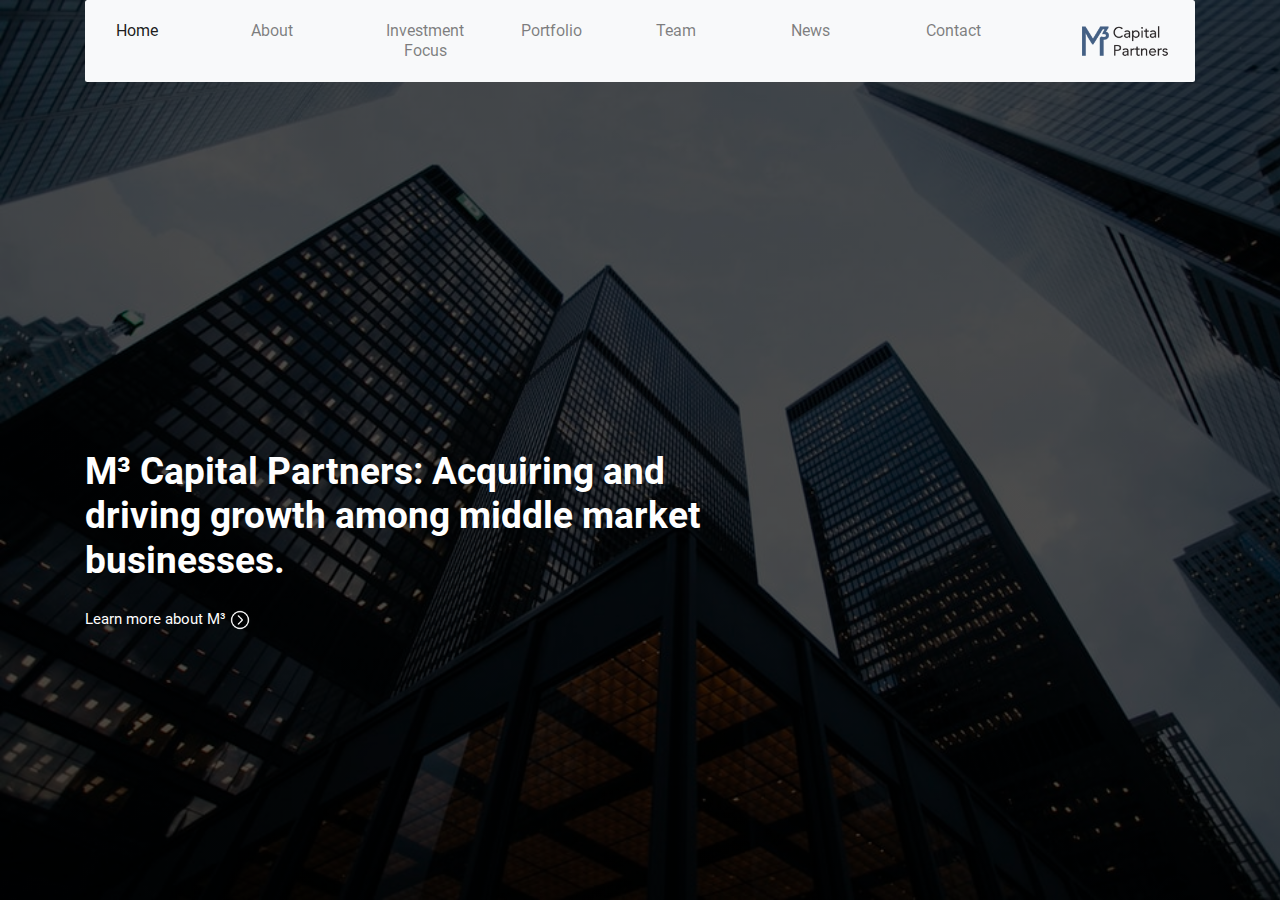
<file: index.html>
<html>
<head>
  <script src="https://ajax.googleapis.com/ajax/libs/jquery/3.4.1/jquery.min.js"></script>
  
  <!-- Bootstrap core CSS -->
  <link href="css/bootstrap.min.css" rel="stylesheet">
  <link href="css/bootstrap.nav2.min.css" rel="stylesheet">


   <!-- Added Bootstrap JS to fix hamburger -->
    <script src="https://stackpath.bootstrapcdn.com/bootstrap/3.4.1/js/bootstrap.min.js" integrity="sha384-aJ21OjlMXNL5UyIl/XNwTMqvzeRMZH2w8c5cRVpzpU8Y5bApTppSuUkhZXN0VxHd" crossorigin="anonymous"></script>
  <link href="css/home.css" rel="stylesheet">
  <link href="css/bootstrap.navbar.css" rel="stylesheet">
</head>
<body>


<script>
<!--$(function(){-->
<!--  $("#nav-placeholder").load("./nav.html");-->
<!--});-->

</script>


<input id="prodId" name="prodId" type="hidden" value="Image via https://images.unsplash.com/photo-1486406146926-c627a92ad1ab?ixlib=rb-1.2.1&ixid=eyJhcHBfaWQiOjEyMDd9&w=1000&q=80
Icon designed by Lucy G. from @flaticon">

<div class="home-slide">

  <div class="container">
    <nav class="navbar navbar-expand-lg navbar-light bg-light rounded">

      <button class="navbar-toggler" type="button" data-toggle="collapse" data-target="#navbarsExample09"
              aria-controls="navbarsExample09" aria-expanded="false" aria-label="Toggle navigation">
        <span class="navbar-toggler-icon"></span>
      </button>

      <div class="collapse navbar-collapse" id="navbarsExample09">
        <ul class="navbar-nav mr-auto">
          <li class="nav-item nav-box active">
            <a class="nav-link nav-word" href="home.html">Home <span class="sr-only">(current)</span></a>
          </li>
          <li class="nav-item nav-box">
            <a class="nav-link nav-word" href="about.html">About</a>
          </li>
          <li class="nav-item nav-box">
            <a class="nav-link nav-word invest-box" href="investment.html" tabindex="-1" aria-disabled="true">Investment
              Focus</a>
          </li>

          <li class="nav-item nav-box">
            <a href="portfolio.html" tabindex="-1" class="nav-link nav-word" aria-disabled="true">Portfolio</a>  
          </li>

          <li class="nav-item nav-box">
            <a class="nav-link nav-word" href="team.html" tabindex="-1" aria-disabled="true">Team</a>
          </li>
          
          <li class="nav-item nav-box">
            <a class="nav-link nav-word" href="announcements.html" tabindex="-1" aria-disabled="true">News</a>
          </li>

          <li class="nav-item nav-box">
            <a class="nav-link nav-word" href="contact.html" tabindex="-1" aria-disabled="true">Contact</a>
          </li>

        </ul>
        <form class="form-inline my-2 my-md-0">

          <img class="logo" src="images/logo.png">


        </form>
      </div>
    </nav>
  </div>


  <div class="container announcement">
    <div class="row">
      <div class="col-lg-7 col-xs-12">
        <h2 class="animated fadeInUp">M<span>&#179;</span> Capital Partners: Acquiring and driving growth among middle market businesses. </h2>
        <p class="learn-more">Learn more about M<span>&#179;</span>  <a href="about.html">
          <img border="0"
               src="images/learn.png"
               width="20" height="20">
        </a></p>



      </div>
    </div>




  </div>
</div>



</body>

</html>
</file>
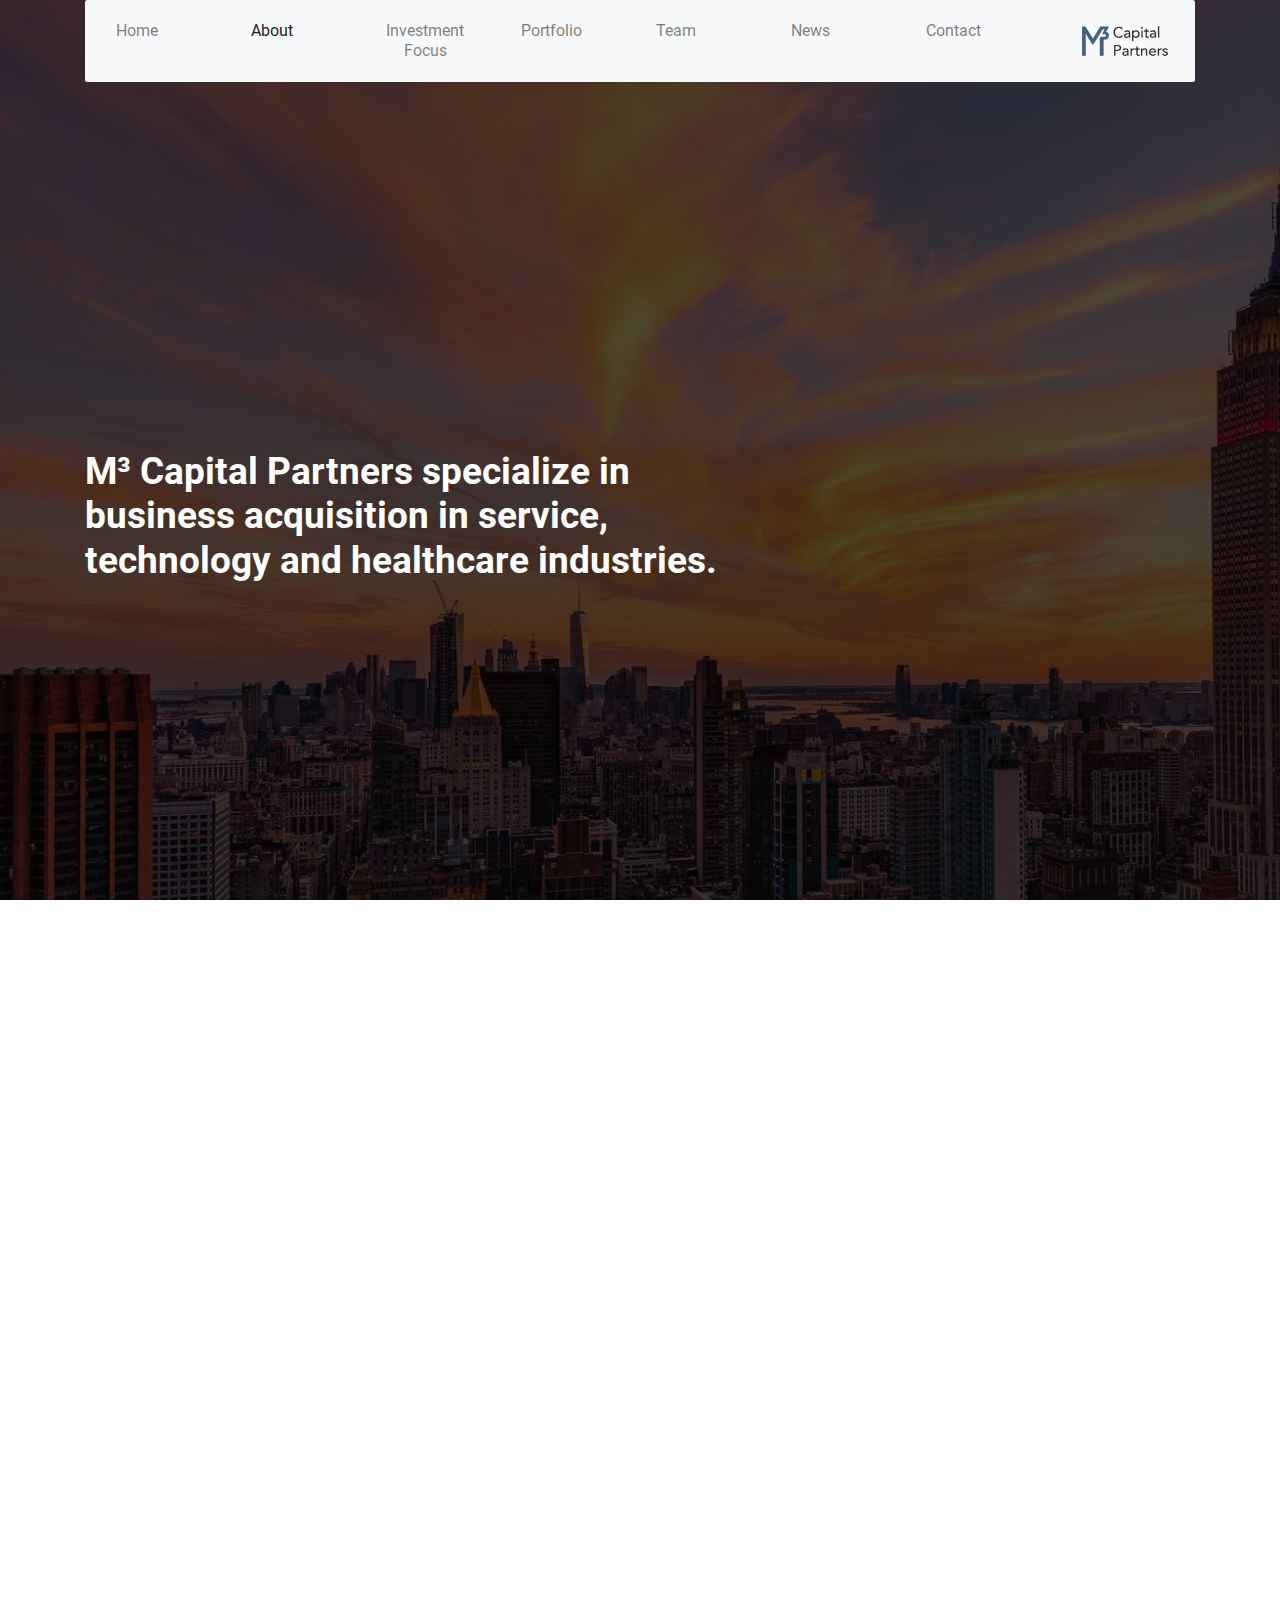
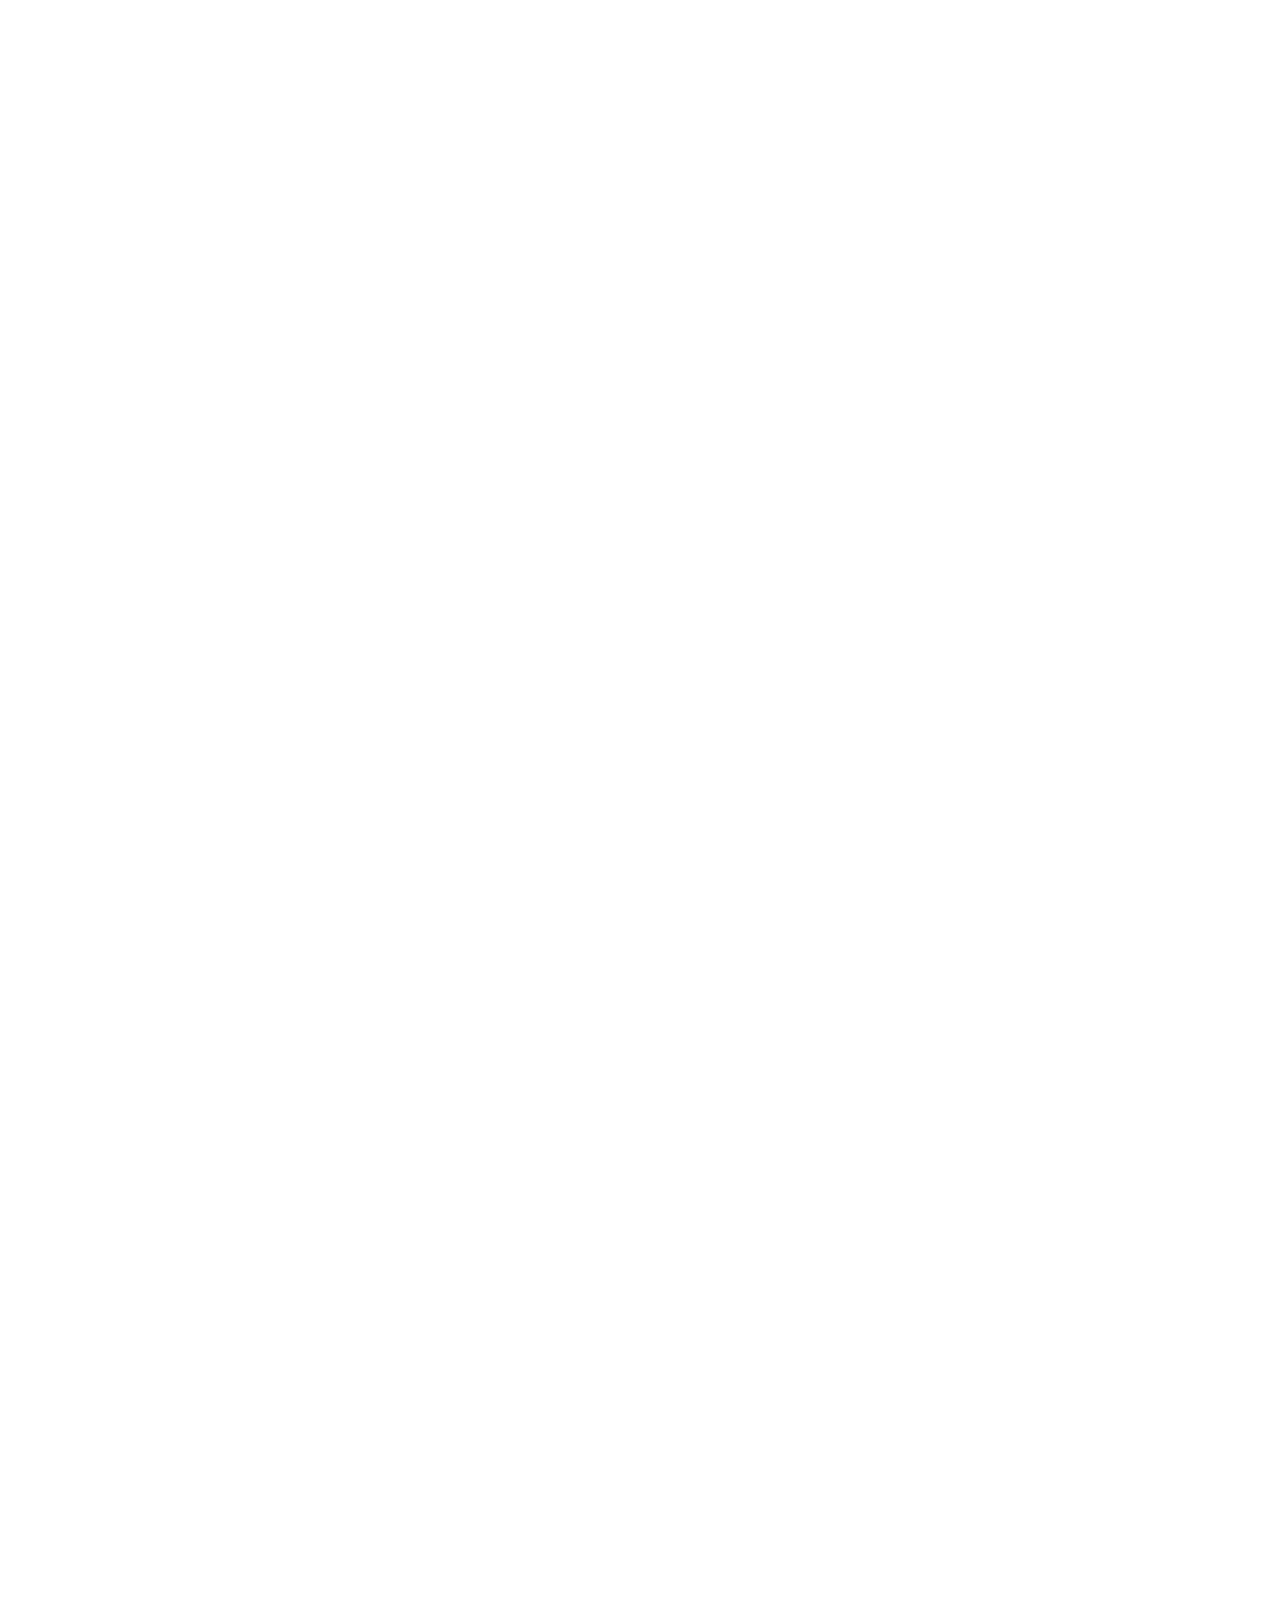
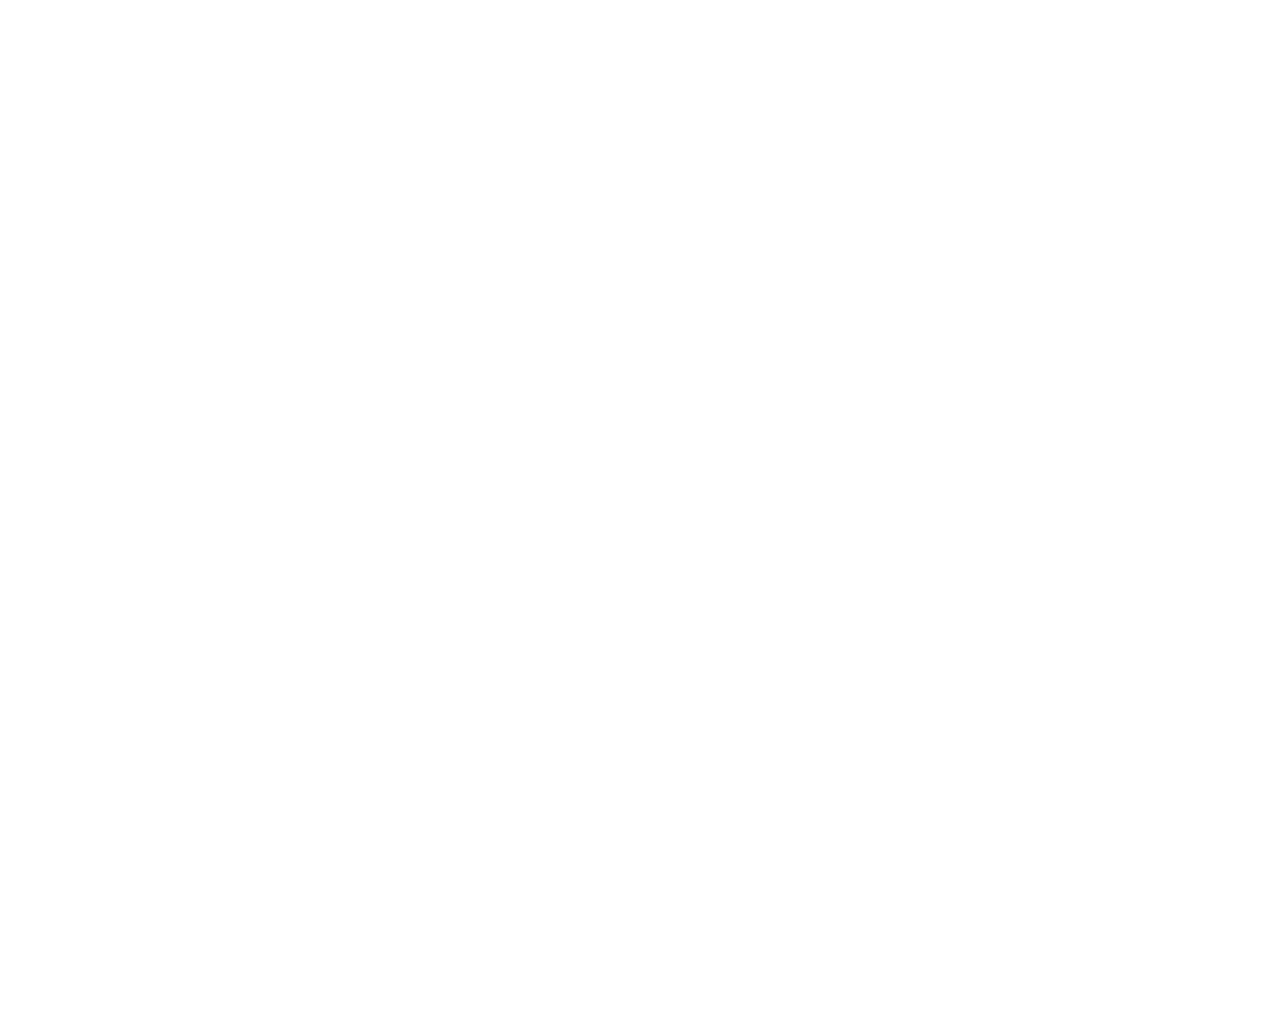
<file: about.html>
<html>
<head>
    <script src="https://ajax.googleapis.com/ajax/libs/jquery/3.4.1/jquery.min.js"></script>
    <link href="css/bootstrap.navbar.css" rel="stylesheet">
    <!-- Bootstrap core CSS -->
    <link href="css/bootstrap.min.css" rel="stylesheet">
    <link href="css/bootstrap.nav2.min.css" rel="stylesheet">

     <!-- Added Bootstrap JS to fix hamburger -->
    <script src="https://stackpath.bootstrapcdn.com/bootstrap/3.4.1/js/bootstrap.min.js" integrity="sha384-aJ21OjlMXNL5UyIl/XNwTMqvzeRMZH2w8c5cRVpzpU8Y5bApTppSuUkhZXN0VxHd" crossorigin="anonymous"></script>
    <link href="css/about.css" rel="stylesheet">
    <script href="css/arrow.js"/>
</head>
<body>


<script>
<!--$(function(){-->
<!--  $("#nav-placeholder").load("./nav.html");-->
<!--});-->

</script>

<!-- Main jumbotron for a primary marketing message or call to action -->
<!--<div class="jumbotron">-->
<!--  <div class="container">-->
<!--    <h1>Hello, world!</h1>-->
<!--    <p>This is a template for a simple marketing or informational website. It includes a large callout called a jumbotron and three supporting pieces of content. Use it as a starting point to create something more unique.</p>-->
<!--    <p><a class="btn btn-primary btn-lg" href="#" role="button">Learn more &raquo;</a></p>-->
<!--  </div>-->
<!--</div>--


    <--Navigation bar-->

<input id="prodId" name="prodId" type="hidden" value="arrow scroller pen designed by Naoya from @codepen
Image via https://cdn.shopify.com/s/files/1/0053/6513/7472/products/newyorkcitysunset911.jpg?v=1544036357">
<div class="main-slide">
    <div class="container">
        <nav class="navbar navbar-expand-lg navbar-light bg-light rounded">

            <button class="navbar-toggler" type="button" data-toggle="collapse" data-target="#navbarsExample09"
                    aria-controls="navbarsExample09" aria-expanded="false" aria-label="Toggle navigation">
                <span class="navbar-toggler-icon"></span>
            </button>

            <div class="collapse navbar-collapse" id="navbarsExample09">
                <ul class="navbar-nav mr-auto">
                    <li class="nav-item nav-box">
                        <a class="nav-link nav-word" href="home.html">Home <span class="sr-only">(current)</span></a>
                    </li>
                    <li class="nav-item nav-box active">
                        <a class="nav-link nav-word" href="about.html">About</a>
                    </li>
                    <li class="nav-item nav-box">
                        <a class="nav-link nav-word invest-box" href="investment.html" tabindex="-1" aria-disabled="true">Investment Focus</a>
                    </li>

                    <li class="nav-item nav-box">
                      <a href="portfolio.html" tabindex="-1" class="nav-link nav-word" aria-disabled="true">Portfolio</a>  
                    </li>

                    <li class="nav-item nav-box">
                        <a class="nav-link nav-word" href="team.html" tabindex="-1" aria-disabled="true">Team</a>
                    </li>
                    
                    <li class="nav-item nav-box">
                        <a class="nav-link nav-word" href="announcements.html" tabindex="-1" aria-disabled="true">News</a>
                    </li>

                    <li class="nav-item nav-box">
                        <a class="nav-link nav-word" href="contact.html" tabindex="-1" aria-disabled="true">Contact</a>
                    </li>

                </ul>
                <form class="form-inline my-2 my-md-0">

                    <img class="logo" src="images/logo.png">


                </form>
            </div>
        </nav>
    </div>


    <div class="container announcement">
        <div class="row">
            <div class="col-lg-7 col-xs-12">

                <h2>M<span>&#179;</span> Capital Partners specialize in business acquisition in service, technology
                    and healthcare industries.</h2>

            </div>
        </div>

    </div>

    <section id="section07" class="demo">
        <a href="#managing-partner"><span></span><span></span><span></span></a>
    </section>


</div>


<div id="managing-partner">

    <div class="container announcement">
        <div class="row">
            <div class="col-lg-4 col-xs-12">
                <p class="subtitle"> How We Got Our Start </p>
                <img class="profile-pic" src="images/neal.jpg">

            </div>

            <div class="col-lg-8 col-xs-12">
                <p class="intro-p">Neal Doshi is a Founder and Managing Partner of M<span>&#179;</span> Capital Partners. Prior to M<span>&#179;</span>
                    Capital Partners, he ran several businesses from information technology to staffing to asset
                    management. He is a proven entrepreneur with extensive knowledge in strategy, operation and business
                    development. He has over 15 years of experience in a myriad of industries including healthcare,
                    information technology, automotive manufacturing, and commercial real estate. With global work
                    experience in the US, Mexico, China and Europe, he has developed strong,
                    yet flexible leadership skills newly impacted by his MBA at Duke University's Fuqua School of
                    Business. Corp! Magazine named him a "Most Valuable Professional" in 2015.</p>
                <p> Neal dedicates time to helping others as well, using his skills as a strategist to work with various
                    for-profit and non-profit boards in developing strategic plans. He is currently a Board Member with
                    the Kay Douglas Marketing Group. Previous board experience includes
                    Great Lakes Boy Scouts, the YMCA and the Community Housing Network. Neal
                    resides in Birmingham, Michigan with his wife and three young children.</p>
            </div>


        </div>

    </div>


</div>


<div id="company-background">

    <div class="container announcement">
        <div class="row">
            <div class="col-lg-8 col-xs-12">
                <p class="background"> Firm Background </p>
                <p class="company-p">At M<span>&#179;</span>, we focus on the long term picture, seeking to acquire businesses and grow
                    them
                    organically and inorganically. Our professionals combine financial expertise with entrepreneurial
                    experience to effectively manage businesses and facilitate growth. We pride ourselves in working
                    side by side with your management to grow and expand your business.
                </p>
                <p>M<span>&#179;</span>'s significant entrepreneurial and financial experience create an ideal team ready to help provide
                    expertise in a wide variety of industries. Our management team has experience in a variety of
                    industries, as well as a passion for acquiring and growing new businesses. With the businesses we
                    acquire, we often look to partner with current management
                    teams and create detailed and strategic plans for growth alongside them. We constantly seek new
                    opportunities and will acquire multiple businesses.</p>

            </div>
            <div class="col-lg-1 col-xs-12">

            </div>

            <div class="col-lg-2 col-xs-12">
                <img class="logo-image" src="images/logo.png">
            </div>

        </div>

    </div>


</div>


<div id="company-values">

    <div class="container announcement">
        <div class="row">
            <div class="col-lg-2 col-xs-12">
                <p class="value-title">Our Values</p>


            </div>


            <div class="col-lg-1 d-none hidden-sm-down">
                <hr style="width: 1px; height: 300px; background: #686868; border: none;  "/>

            </div>

            <div class="col-lg-3 col-xs-12">

                <div class="num-circle"> Integrity</div>
            </div>


            <div class="col-lg-3 col-xs-12">
                <div class="num-circle"> Experience</div>

            </div>


            <div class="col-lg-3 col-xs-12">
                <div class="num-circle "> Commitment</div>

            </div>

        </div>


        <div class="white">

            <div class="col-xs-8">


            </div>


        </div>


        <div class="row">



            <div class="col-xs-12 value-box">
                <div class="row value-row">

                    <div class="col-xs-1">
                        <img class="arrow d-none" src="images/dash.png">
                    </div>
                    <div class="col-xs-11">
                        <p class="value-text"> Always doing what we say we are going to do. Our reputation is our
                            greatest asset. </p>
                        <hr style="width: 750px; height: 1px; background: #36648B; border: none; margin-bottom: 30px;" />

                    </div>






                    <div class="col-xs-1">
                        <img class="arrow d-none" src="images/dash.png">
                    </div>
                    <div class="col-xs-11">
                        <p class="value-text"> We conduct business and negotiations with the standard of ethics with respect to the privacy of all stakeholders involved. </p>
                        <hr style="width: 750px; height: 1px; background: #36648B; border: none; margin-bottom: 30px;" />
                    </div>






                    <div class="col-xs-1">
                        <img class="arrow d-none" src="images/dash.png">
                    </div>
                    <div class="col-xs-11">
                        <p class="value-text"> We negotiate and structure deal terms around both the buyer and sellers' perspectives. </p>
                        <hr style="width: 750px; height: 1px; background: #36648B; border: none; margin-bottom: 30px;" />
                    </div>




                    <div class="col-xs-1">
                        <img class="arrow d-none" src="images/dash.png">
                    </div>
                    <div class="col-xs-11">
                        <p class="value-text"> With over 15 years in running several different small businesses, we have the team in place to continue the success of your business.
                        </p>
                        <hr style="width: 750px; height: 1px; background: #36648B; border: none; margin-bottom: 30px;" />

                    </div>




                    <div class="col-xs-1">
                        <img class="arrow d-none" src="images/dash.png">
                    </div>
                    <div class="col-xs-11">
                        <p class="value-text"> We look to partner with management teams of the businesses we acquire and create long lasting business solutions and growth plans.
                        </p>
                        <hr style="width: 750px; height: 1px; background: #36648B; border: none; margin-bottom: 30px;" />

                    </div>



                    <div class="col-xs-1">
                        <img class="arrow d-none" src="images/dash.png">
                    </div>
                    <div class="col-xs-11">
                        <p class="value-text"> Commitment to maintaining the company culture post-closing. We hold a deep appreciation for the unique characteristics that give family and owner-operated businesses a competitive advantage, and we believe changing the company culture can diminish those advantages. </p>

                    </div>






        </div>
    </div>
</div>



</body>

</html>


</body>


</html>
</file>
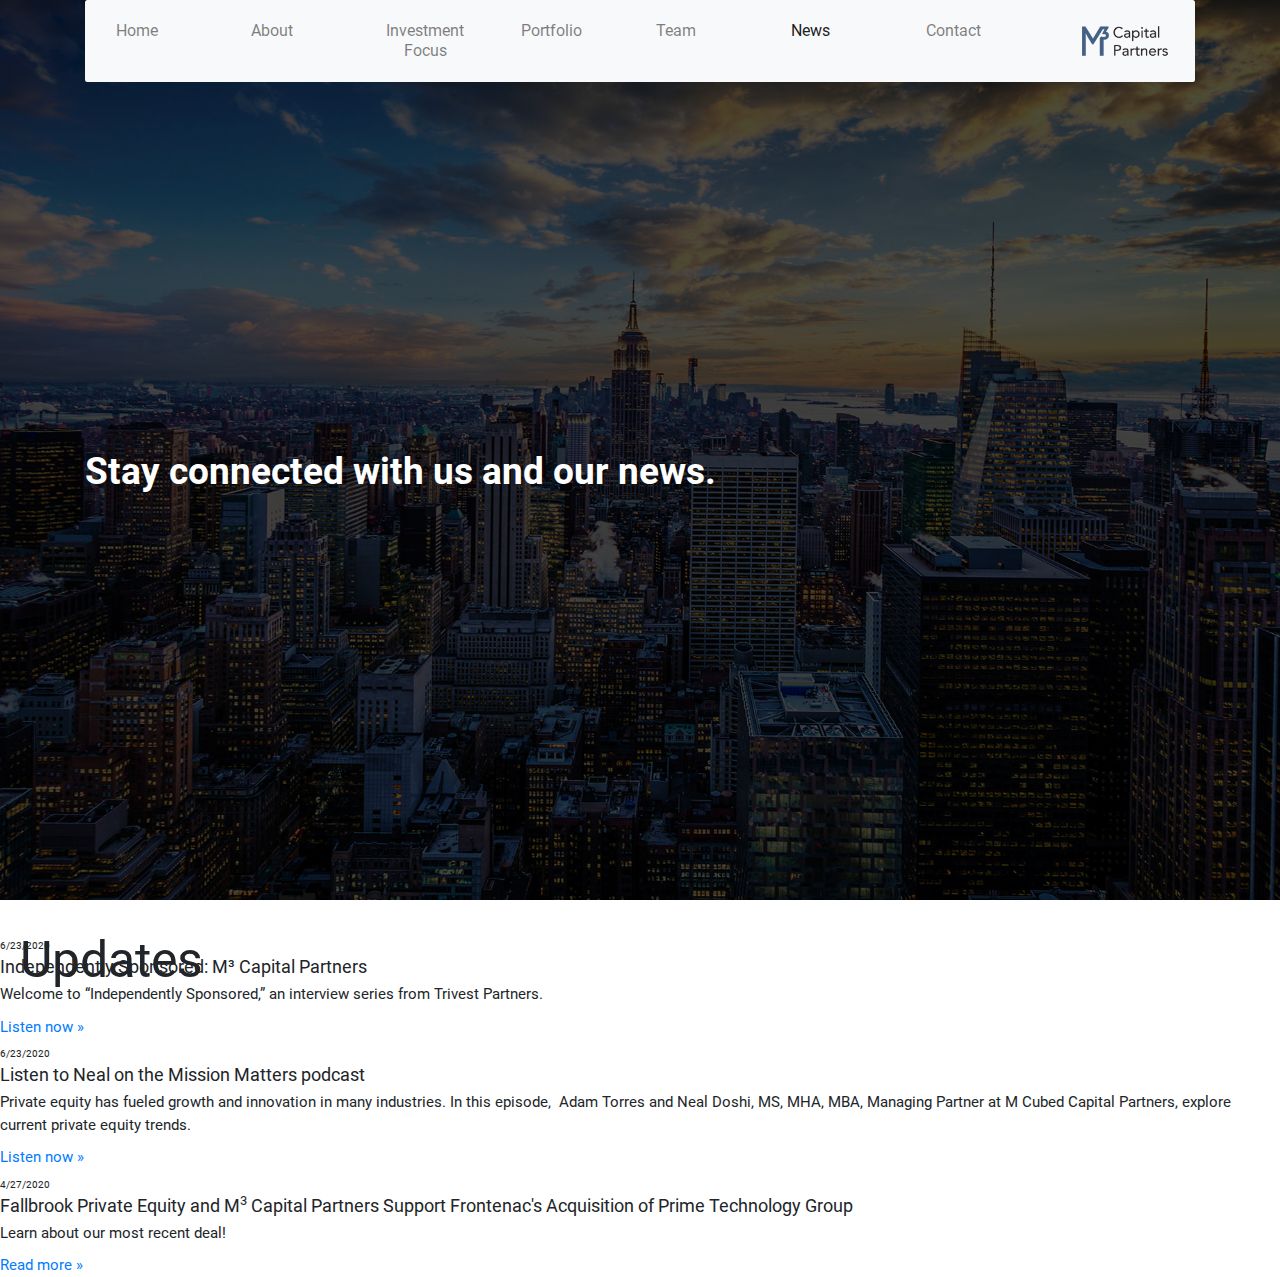
<file: announcements.html>
<html>
<head>
    <script src="https://ajax.googleapis.com/ajax/libs/jquery/3.4.1/jquery.min.js"></script>
    <link href="css/bootstrap.navbar.css" rel="stylesheet">
    <!-- Bootstrap core CSS -->
    <link href="css/bootstrap.min.css" rel="stylesheet">
    <link href="css/bootstrap.nav2.min.css" rel="stylesheet">

     <!-- Added Bootstrap JS to fix hamburger -->
    <script src="https://stackpath.bootstrapcdn.com/bootstrap/3.4.1/js/bootstrap.min.js" integrity="sha384-aJ21OjlMXNL5UyIl/XNwTMqvzeRMZH2w8c5cRVpzpU8Y5bApTppSuUkhZXN0VxHd" crossorigin="anonymous"></script>
    <link href="css/investment.css" rel="stylesheet">
    <link href="css/news.css" rel="stylesheet">
    <script href="css/arrow.js"/>
</head>
<body>



<script>
<!--$(function(){-->
<!--  $("#nav-placeholder").load("./nav.html");-->
<!--});-->
</script>

<!-- Main jumbotron for a primary marketing message or call to action -->
<!--<div class="jumbotron">-->
<!--  <div class="container">-->
<!--    <h1>Hello, world!</h1>-->
<!--    <p>This is a template for a simple marketing or informational website. It includes a large callout called a jumbotron and three supporting pieces of content. Use it as a starting point to create something more unique.</p>-->
<!--    <p><a class="btn btn-primary btn-lg" href="#" role="button">Learn more &raquo;</a></p>-->
<!--  </div>-->
<!--</div>--













    <--Navigation bar-->



<input id="prodId" name="prodId" type="hidden" value="Image via https://www.thejewelny.com/wp-content/uploads/sites/3/2017/06/Midtown-Manhattan-Skyline-001-1024x830.jpg?ch=Width,DPR">

<div class="main-slide">
    <div class="container">
        <nav class="navbar navbar-expand-lg navbar-light bg-light rounded">

            <button class="navbar-toggler" type="button" data-toggle="collapse" data-target="#navbarsExample09"
                    aria-controls="navbarsExample09" aria-expanded="false" aria-label="Toggle navigation">
                <span class="navbar-toggler-icon"></span>
            </button>

            <div class="collapse navbar-collapse" id="navbarsExample09">
                <ul class="navbar-nav mr-auto">
                    <li class="nav-item nav-box">
                        <a class="nav-link nav-word" href="home.html">Home <span class="sr-only">(current)</span></a>
                    </li>
                    <li class="nav-item nav-box">
                        <a class="nav-link nav-word" href="about.html">About</a>
                    </li>
                    <li class="nav-item nav-box">
                        <a class="nav-link nav-word invest-box" href="investment.html" tabindex="-1" aria-disabled="true">Investment Focus</a>
                    </li>

                    <li class="nav-item nav-box">
                      <a href="portfolio.html" tabindex="-1" class="nav-link nav-word" aria-disabled="true">Portfolio</a>  
                    </li>

                    <li class="nav-item nav-box">
                        <a class="nav-link nav-word" href="team.html" tabindex="-1" aria-disabled="true">Team</a>
                    </li>
                    
                    <li class="nav-item nav-box active">
                        <a class="nav-link nav-word" href="announcements.html" tabindex="-1" aria-disabled="true">News</a>
                    </li>

                    <li class="nav-item nav-box">
                        <a class="nav-link nav-word" href="contact.html" tabindex="-1" aria-disabled="true">Contact</a>
                    </li>

                </ul>
                <form class="form-inline my-2 my-md-0">

                    <img class="logo" src="images/logo.png">


                </form>
            </div>
        </nav>
    </div>
    
    <div class="container announcement">
        <div class="row">






            <div class="col-lg-7 col-xs-12">
                <h2>Stay connected with us and our news.</h2>

            </div>
        </div>

    </div>
</div>


<section id="section07" class="demo">
    <a href="#selection"><span></span><span></span><span></span></a>
</section>


<link href="https://fonts.googleapis.com/css?family=Sunflower:300" rel="stylesheet"> 

<div class="full-wrapper">

  <h1 class="article-header-h1">Updates</h1>
   
  <div class="inner-wrapper">
        <div class="article-preview">
         <h6 class="article-date">6/23/2020</h6>
         <h3 class="article-h1">Independently Sponsored: M³ Capital Partners</h3>
         <p class="article-p"> Welcome to “Independently Sponsored,” an interview series from Trivest Partners. </p> 
         
         <p class="article-link"><a href="https://www.trivest.com/independently-sponsored-october-2020/" target="_blank">Listen now &raquo;</a></p>
         <div class="article-breaker"></div>
       </div>
      
       <div class="article-preview">
         <h6 class="article-date">6/23/2020</h6>
         <h3 class="article-h1">Listen to Neal on the Mission Matters podcast</h3>
         <p class="article-p"> Private equity has fueled growth and innovation in many industries. In this episode,  Adam Torres and Neal Doshi, MS, MHA, MBA, Managing Partner at M Cubed Capital Partners, explore current private equity trends. </p> 
         
         <p class="article-link"><a href="https://missionmatters.com/trends-in-private-equity-with-neal-doshi/" target="_blank">Listen now &raquo;</a></p>
         <div class="article-breaker"></div>
       </div>
    
    	<div class="article-preview">
         <h6 class="article-date">4/27/2020</h6>
         <h3 class="article-h1">Fallbrook Private Equity and M<sup>3</sup> Capital Partners Support Frontenac's Acquisition of Prime Technology Group</h3> 
         <p class="article-p"> Learn about our most recent deal!</p> 
         <p class="article-link"><a href="article427.html">Read more &raquo;</a></p>
         <div class="article-breaker-last"></div>
       </div>
       <!-- add more articles below: -->
       




   </div>
   
  </div>



            </div>


        </div>

    </div>

</div>

</body>

</html>


</body>
</file>
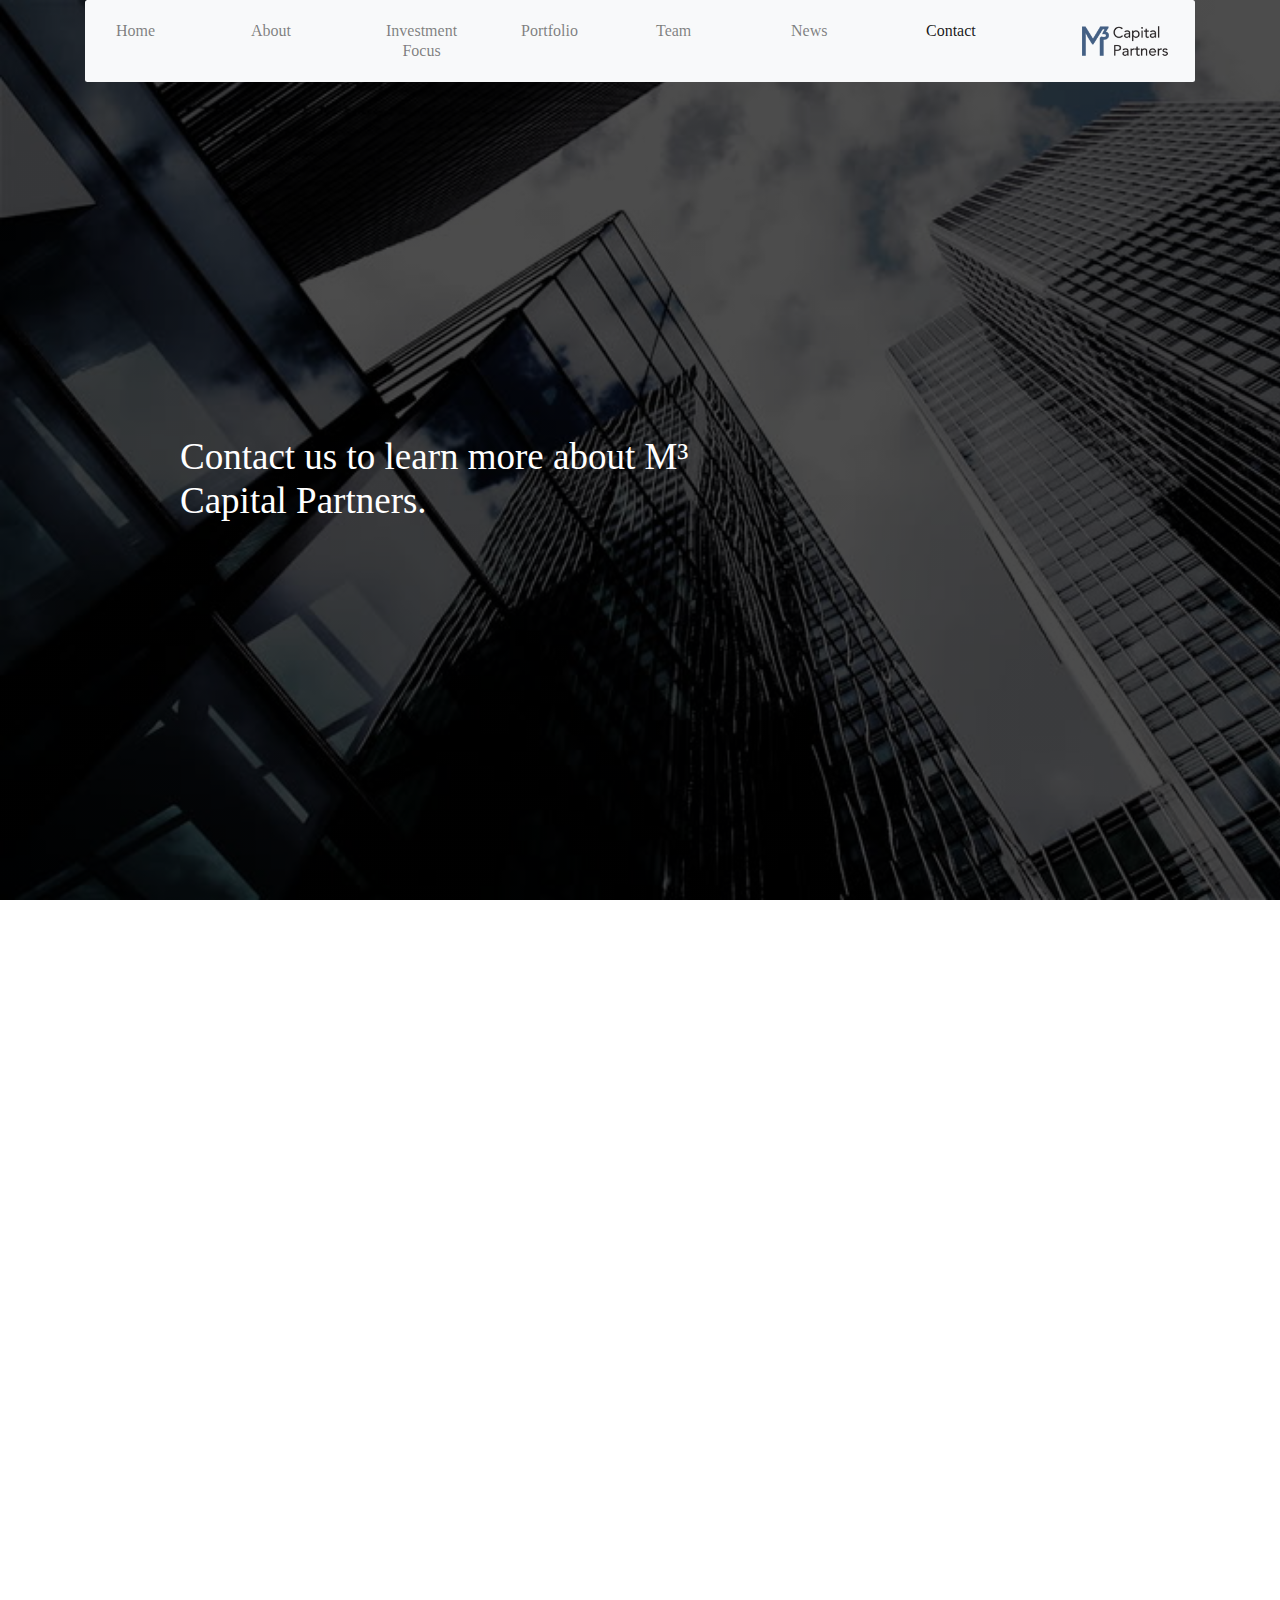
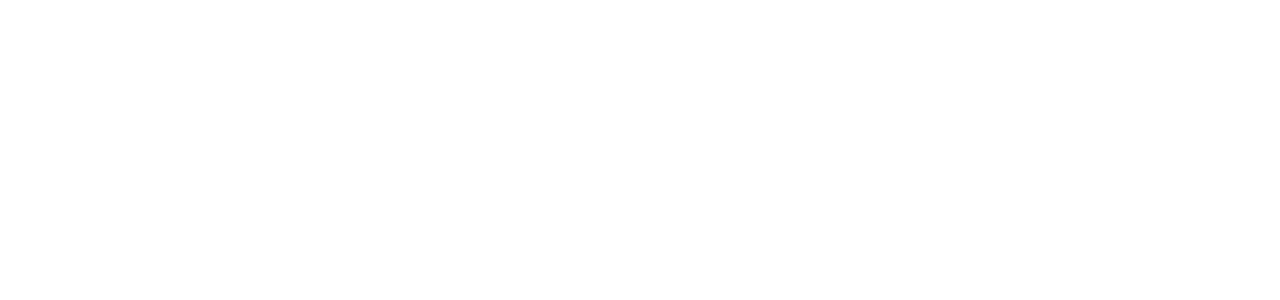
<file: contact.html>
<html>
<head>
    <script src="https://ajax.googleapis.com/ajax/libs/jquery/3.4.1/jquery.min.js"></script>
    
    <!-- Bootstrap core CSS -->
    <link href="css/bootstrap.min.css" rel="stylesheet">
    <link href="css/bootstrap.nav2.min.css" rel="stylesheet">
    <meta content="width=device-width, initial-scale=1" name="viewport" />
    <script src="https://ajax.googleapis.com/ajax/libs/jquery/3.4.1/jquery.min.js"></script>
    <!-- Added Bootstrap JS to fix hamburger -->
    <script src="https://stackpath.bootstrapcdn.com/bootstrap/3.4.1/js/bootstrap.min.js" integrity="sha384-aJ21OjlMXNL5UyIl/XNwTMqvzeRMZH2w8c5cRVpzpU8Y5bApTppSuUkhZXN0VxHd" crossorigin="anonymous"></script>
    
    <link href="css/contact.css" rel="stylesheet">
    <link href="css/bootstrap.navbar.css" rel="stylesheet">
    <script href="css/arrow.js"/>
</head>
<body>



<script>
<!--$(function(){-->
<!--  $("#nav-placeholder").load("./nav.html");-->
<!--});-->
</script>

<!-- Main jumbotron for a primary marketing message or call to action -->
<!--<div class="jumbotron">-->
<!--  <div class="container">-->
<!--    <h1>Hello, world!</h1>-->
<!--    <p>This is a template for a simple marketing or informational website. It includes a large callout called a jumbotron and three supporting pieces of content. Use it as a starting point to create something more unique.</p>-->
<!--    <p><a class="btn btn-primary btn-lg" href="#" role="button">Learn more &raquo;</a></p>-->
<!--  </div>-->
<!--</div>--


    <!-- Navigation bar -->


<input id="prodId" name="prodId" type="hidden" value="Image via https://ak9.picdn.net/shutterstock/videos/9869909/thumb/1.jpg
Icon designed by Yannick from @flaticon
Icon designed by SimpleIcon from @flaticon">

<div class="main-slide">
    <div class="container">
        <nav class="navbar navbar-expand-lg navbar-light bg-light rounded">

            <button class="navbar-toggler" type="button" data-toggle="collapse" data-target="#navbarsExample09"
                    aria-controls="navbarsExample09" aria-expanded="false" aria-label="Toggle navigation">
                <span class="navbar-toggler-icon"></span>
            </button>

            <div class="collapse navbar-collapse" id="navbarsExample09">
                <ul class="navbar-nav mr-auto">
                    <li class="nav-item nav-box">
                        <a class="nav-link nav-word" href="home.html">Home <span class="sr-only">(current)</span></a>
                    </li>
                    <li class="nav-item nav-box">
                        <a class="nav-link nav-word" href="about.html">About</a>
                    </li>
                    <li class="nav-item nav-box">
                        <a class="nav-link nav-word invest-box" href="investment.html" tabindex="-1" aria-disabled="true">Investment Focus</a>
                    </li>

                    <li class="nav-item nav-box">
                      <a href="portfolio.html" tabindex="-1" class="nav-link nav-word" aria-disabled="true">Portfolio</a>  
                    </li>

                    <li class="nav-item nav-box">
                        <a class="nav-link nav-word" href="team.html" tabindex="-1" aria-disabled="true">Team</a>
                    </li>
                    
                    <li class="nav-item nav-box">
                        <a class="nav-link nav-word" href="announcements.html" tabindex="-1" aria-disabled="true">News</a>
                    </li>

                    <li class="nav-item nav-box active">
                        <a class="nav-link nav-word" href="contact.html" tabindex="-1" aria-disabled="true">Contact</a>
                    </li>

                </ul>
                <form class="form-inline my-2 my-md-0">

                    <img class="logo" src="images/logo.png">


                </form>
            </div>
        </nav>
    </div>


    <div class="container announcement">
        <div class="row">
          <div class="col-xs-1">
        </div>
            <div class="col-xs-12 col-lg-6">
                <h2>Contact us to learn more about M<span>&#179;</span> Capital Partners. </h2>
            </div>

        </div>
    </div>
</div>

<section id="section07" class="demo">
    <a href="#contact"><span></span><span></span><span></span></a>
</section>

<div class="container-fluid" id="contact">
  <div class="row" id="contact-box">
    <div class="container">
      <div class="col-lg-6 col-md-6 row" id="contact-left">
          <div class="container-fluid" id="left-box">
            <div class="row">
              <div class="col-xs-11">
                <p class = "subtitle"> Get in touch with us </p>
              </div>
            </div>
          
          <div class="container-fluid">
            <div class="row">
              <div class="mail">
                <a href= "mailto: neal.doshi@m3capital-partners.com?subject=Website Inquiry">
                  <img border="0" src="images/close-envelope.png" width="50" height="50" padding-right = "50px">
                </a>
              </div>
              <div class="col-xs-1">
                <a href= "https://www.linkedin.com/company/m-cubed-capital-partners/about/">
                  <img border="0" src="images/linkedin-logo.png" width="50" height="50">
                </a>
              </div>
            </div>
              <div class="container-fluid">
                <div class="row">
                  <div class="col-xs-10">
                    <p class = "h"> <span>Email:</span> neal.doshi@m3capital-partners.com</p>
                    <p class = "h"> <span>Phone:</span> (248) 247-3045 </p>
                    <p class = "headquarters"> <b> Headquarters:</b> <p>
                    <p class = "info"> 5755 New King Drive, Suite 210 </p>
                    <p class = "info"> Troy, MI 48098 </p>
                  </div>
                </div>
              </div>
            </div>
          </div>
          </div>
          <div class="col-md-6 col-lg-6 row" id="contact-right">
        
            <div class="container-fluid" id="right-box">
              <form id="contactform" action="//formspree.io/neal.doshi@m3capital-partners.com" method="POST">
                <div class="col-sm-7 slideanim">
                  <div class="row">
                    <div class="col-sm-6 form-group">
                      <input class="form-control" id="name" name="name" placeholder="Name" type="text" required>
                    </div>
                    <div class="col-sm-6 form-group">
                      <input class="form-control" id="email" name="_replyto" placeholder="Email" type="email" required>
                    </div>
                    <div class="col-sm-6 form-group">
                      <input class="form-control" id="company" name="company" placeholder="Company" type="text">  
                    </div>
                    <div class="col-sm-6 form-group">
                      <input class="form-control" id="tel" name="phone" placeholder="Phone" type="tel">  
                    </div> 
                  </div>   
                <textarea class="form-control" id="comments" name="message" placeholder="Message" rows="5"></textarea><br>
                  <div class="row">
                    <div class="col-sm-12 form-group">
                      <button class="btn btn-default pull-right" type="submit">Send</button>
                    </div>
                  </div>
                </div>
                <input type="hidden" name="_next" value="//peek.solutions/confirmation.html" />
                <input type="text" name="_gotcha" style="display:none" />   
              </form>
          </div>
        </div>
      </div>
    </div>
  </div>
  
</div>
</div>

</body>
</html>
</file>
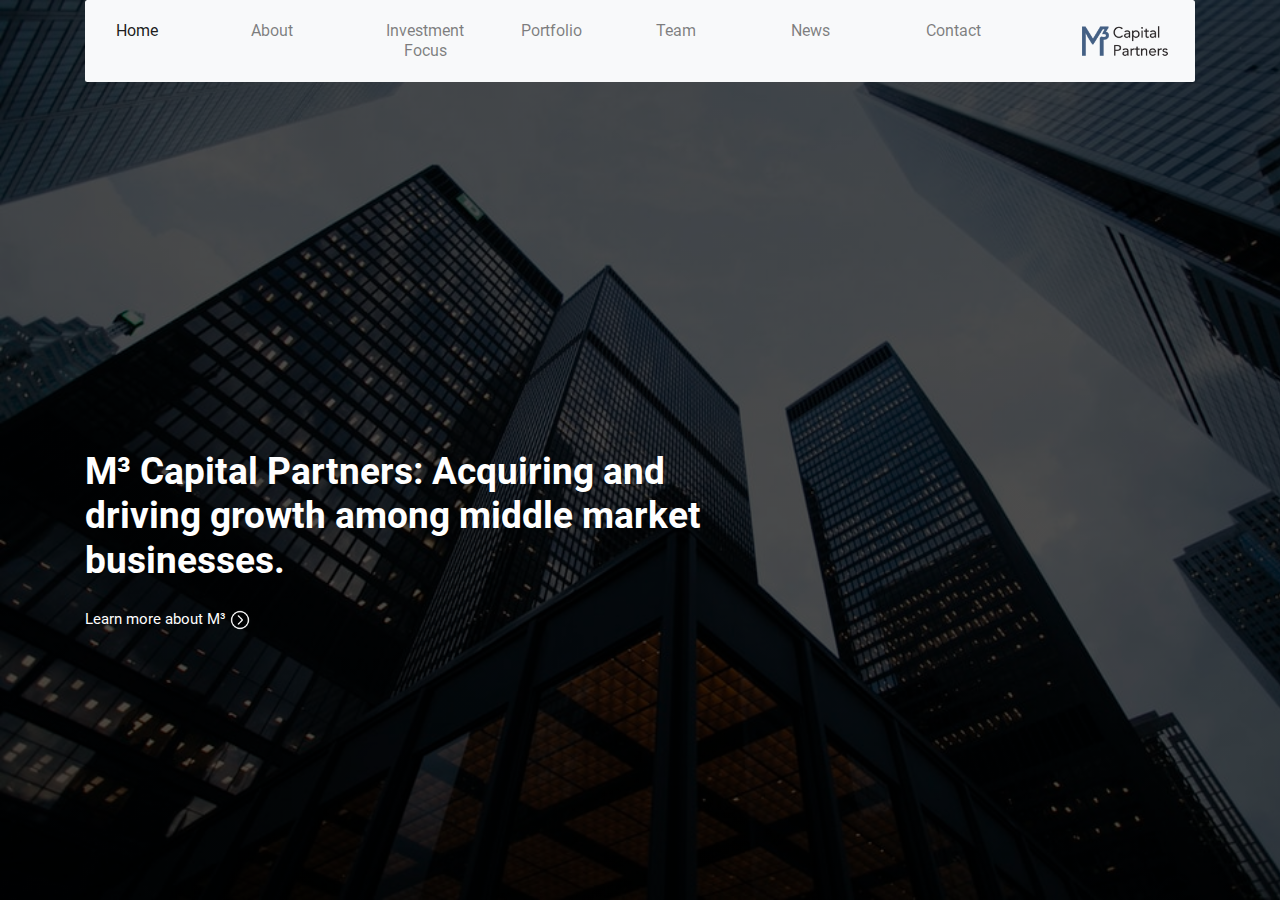
<file: home.html>
<html>
<head>
    <script src="https://ajax.googleapis.com/ajax/libs/jquery/3.4.1/jquery.min.js"></script>
    
    <!-- Bootstrap core CSS -->
    <link href="css/bootstrap.min.css" rel="stylesheet">
    <link href="css/bootstrap.nav2.min.css" rel="stylesheet">


     <!-- Added Bootstrap JS to fix hamburger -->
    <script src="https://stackpath.bootstrapcdn.com/bootstrap/3.4.1/js/bootstrap.min.js" integrity="sha384-aJ21OjlMXNL5UyIl/XNwTMqvzeRMZH2w8c5cRVpzpU8Y5bApTppSuUkhZXN0VxHd" crossorigin="anonymous"></script>
    <link href="css/home.css" rel="stylesheet">
    <link href="css/bootstrap.navbar.css" rel="stylesheet">
</head>
<body>


<script>
<!--$(function(){-->
<!--  $("#nav-placeholder").load("./nav.html");-->
<!--});-->

</script>


<input id="prodId" name="prodId" type="hidden" value="Image via https://images.unsplash.com/photo-1486406146926-c627a92ad1ab?ixlib=rb-1.2.1&ixid=eyJhcHBfaWQiOjEyMDd9&w=1000&q=80
Icon designed by Lucy G. from @flaticon">

<div class="home-slide">

    <div class="container">
        <nav class="navbar navbar-expand-lg navbar-light bg-light rounded">

            <button class="navbar-toggler" type="button" data-toggle="collapse" data-target="#navbarsExample09"
                    aria-controls="navbarsExample09" aria-expanded="false" aria-label="Toggle navigation">
                <span class="navbar-toggler-icon"></span>
            </button>

            <div class="collapse navbar-collapse" id="navbarsExample09">
                <ul class="navbar-nav mr-auto">
                    <li class="nav-item nav-box active">
                        <a class="nav-link nav-word" href="home.html">Home <span class="sr-only">(current)</span></a>
                    </li>
                    <li class="nav-item nav-box">
                        <a class="nav-link nav-word" href="about.html">About</a>
                    </li>
                    <li class="nav-item nav-box">
                        <a class="nav-link nav-word invest-box" href="investment.html" tabindex="-1" aria-disabled="true">Investment
                            Focus</a>
                    </li>

                    <li class="nav-item nav-box">
                      <a href="portfolio.html" tabindex="-1" class="nav-link nav-word" aria-disabled="true">Portfolio</a>  
                    </li>

                    <li class="nav-item nav-box">
                        <a class="nav-link nav-word" href="team.html" tabindex="-1" aria-disabled="true">Team</a>
                    </li>
                    
                    <li class="nav-item nav-box">
                        <a class="nav-link nav-word" href="announcements.html" tabindex="-1" aria-disabled="true">News</a>
                    </li>

                    <li class="nav-item nav-box">
                        <a class="nav-link nav-word" href="contact.html" tabindex="-1" aria-disabled="true">Contact</a>
                    </li>

                </ul>
                <form class="form-inline my-2 my-md-0">

                    <img class="logo" src="images/logo.png">


                </form>
            </div>
        </nav>
    </div>


    <div class="container announcement">
        <div class="row">
            <div class="col-lg-7 col-xs-12">
                <h2 class="animated fadeInUp">M<span>&#179;</span> Capital Partners: Acquiring and driving growth among middle market businesses. </h2>
                <p class="learn-more">Learn more about M<span>&#179;</span>  <a href="about.html">
                    <img border="0"
                         src="images/learn.png"
                         width="20" height="20">
                </a></p>



            </div>
        </div>




        </div>
    </div>



</body>

</html>
</file>
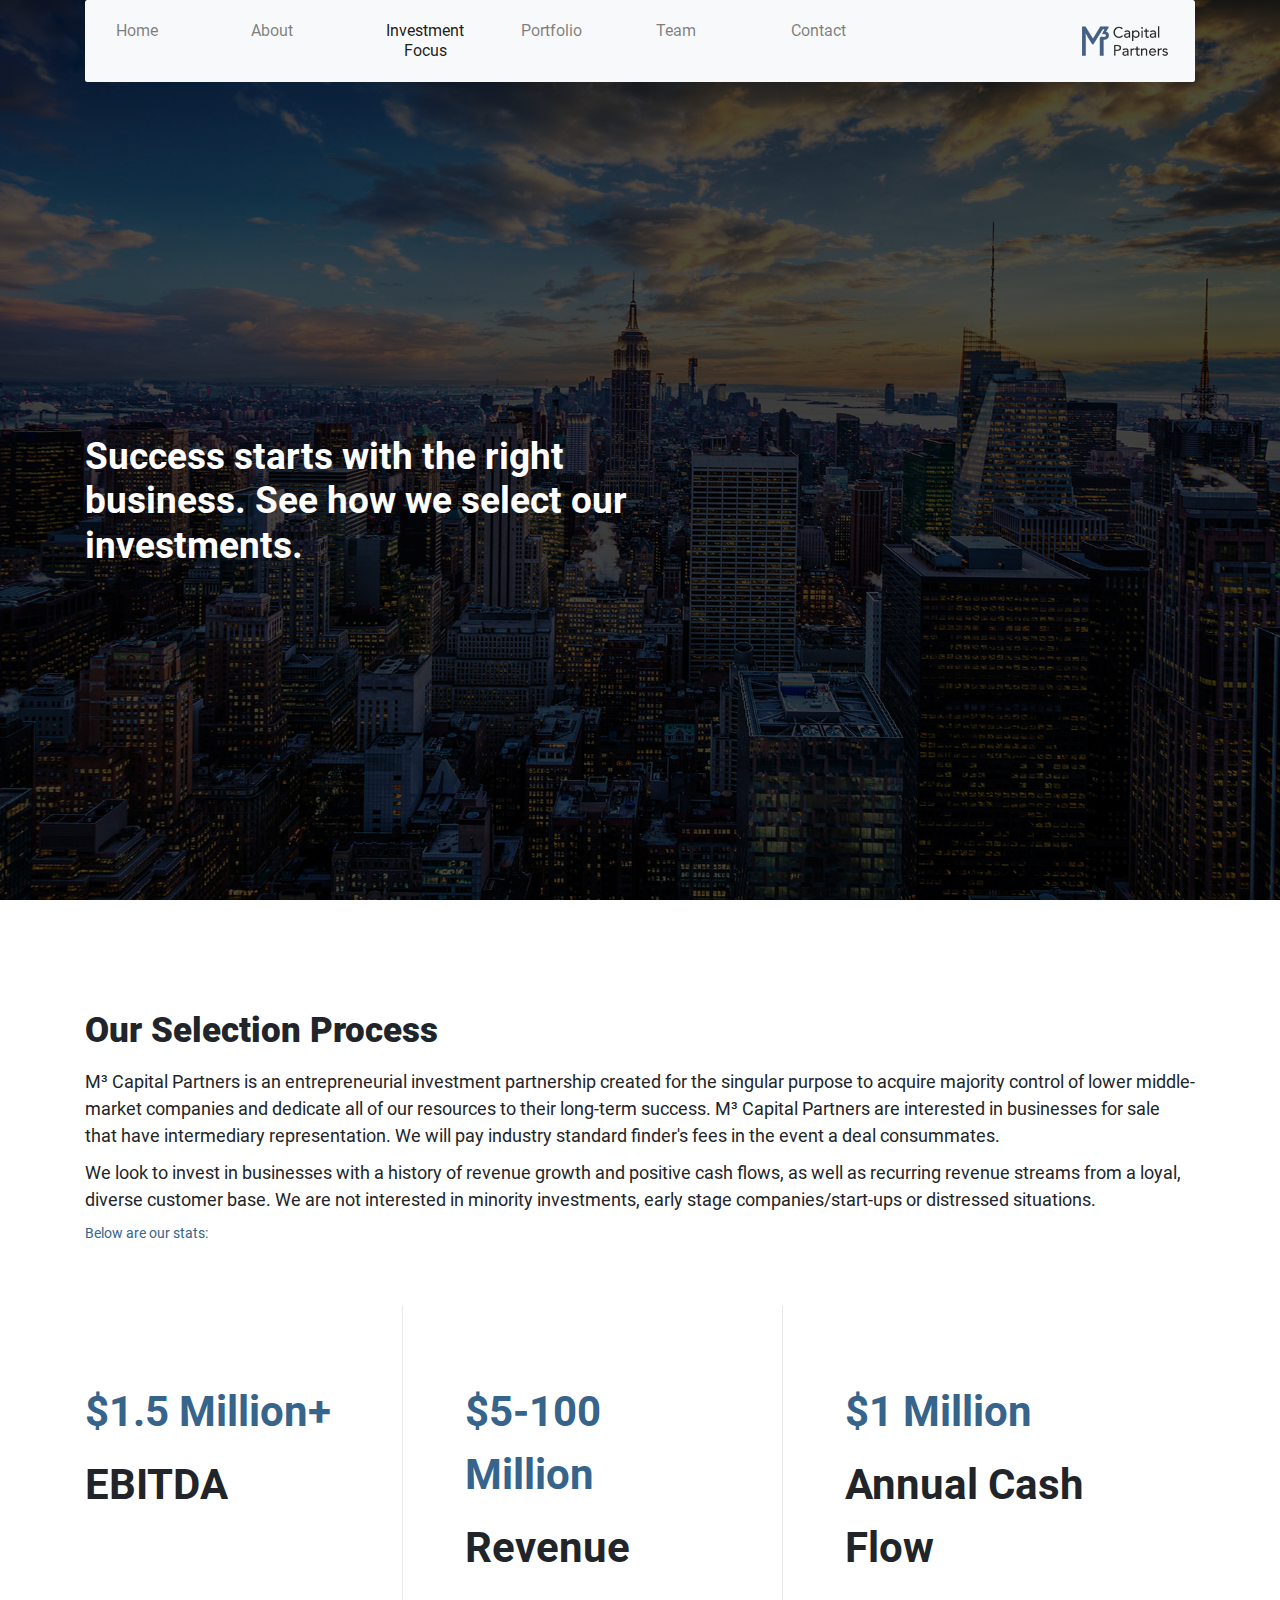
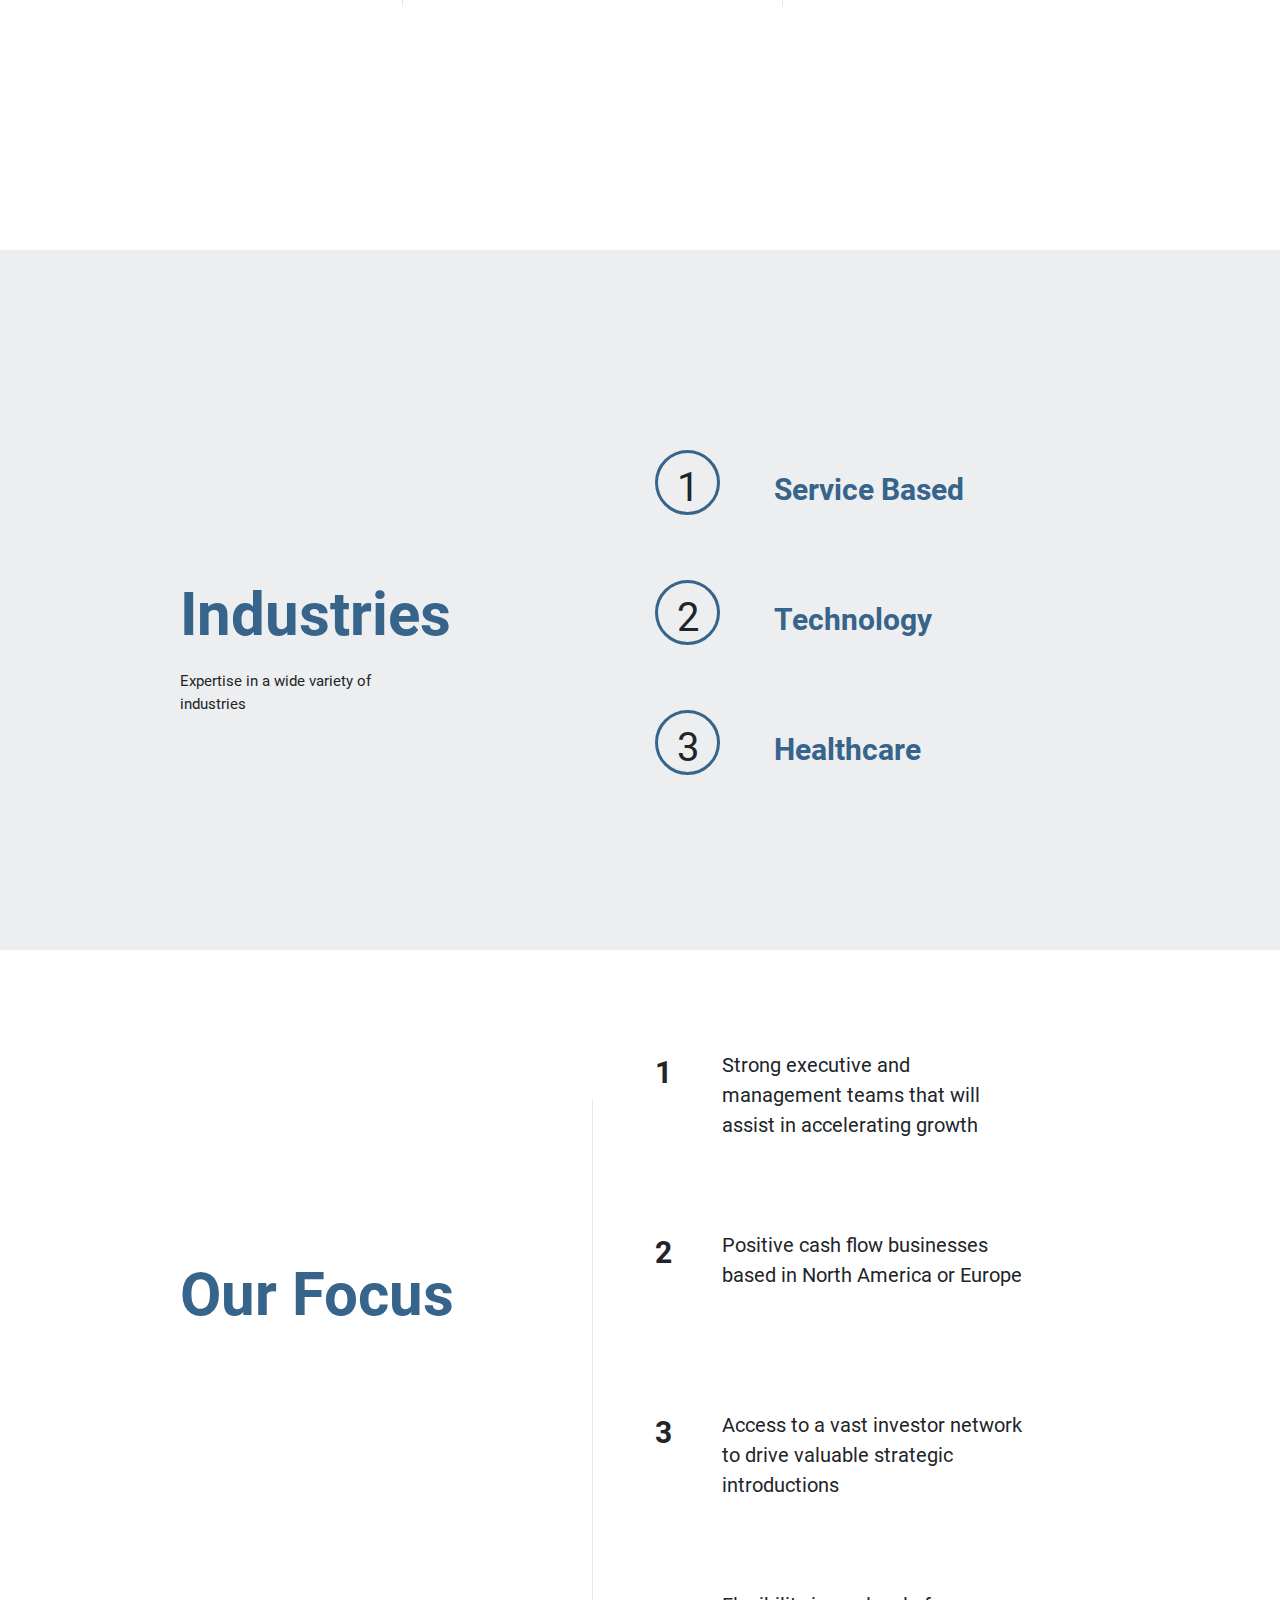
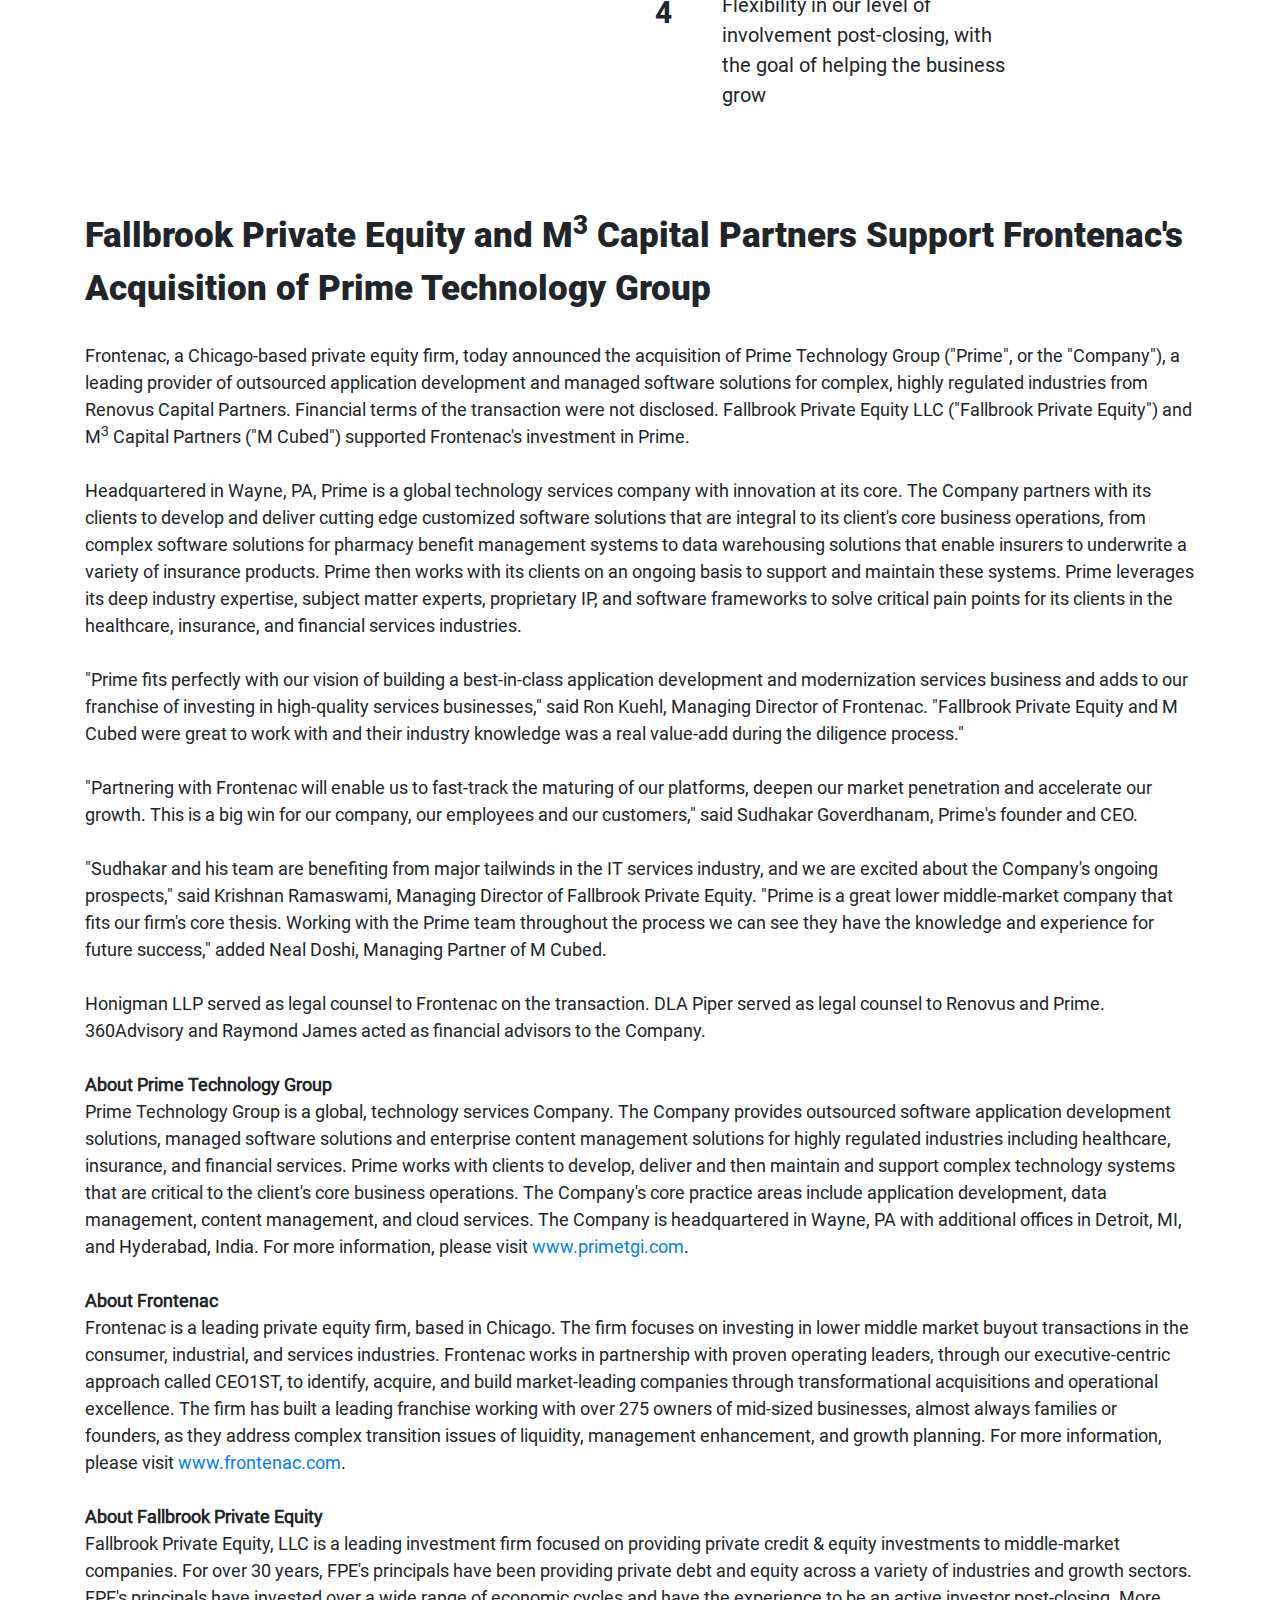
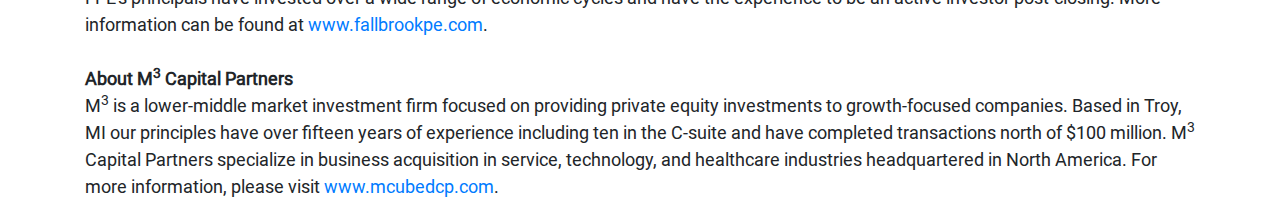
<file: investment.html>
<html>
<head>
    <script src="https://ajax.googleapis.com/ajax/libs/jquery/3.4.1/jquery.min.js"></script>
    <link href="css/bootstrap.navbar.css" rel="stylesheet">
    <!-- Bootstrap core CSS -->
    <link href="css/bootstrap.min.css" rel="stylesheet">
    <link href="css/bootstrap.nav2.min.css" rel="stylesheet">

     <!-- Added Bootstrap JS to fix hamburger -->
    <script src="https://stackpath.bootstrapcdn.com/bootstrap/3.4.1/js/bootstrap.min.js" integrity="sha384-aJ21OjlMXNL5UyIl/XNwTMqvzeRMZH2w8c5cRVpzpU8Y5bApTppSuUkhZXN0VxHd" crossorigin="anonymous"></script>
    <link href="css/investment.css" rel="stylesheet">
    <script href="css/arrow.js"/>

</head>
<body>



<script>
<!--$(function(){-->
<!--  $("#nav-placeholder").load("./nav.html");-->
<!--});-->
</script>

<!-- Main jumbotron for a primary marketing message or call to action -->
<!--<div class="jumbotron">-->
<!--  <div class="container">-->
<!--    <h1>Hello, world!</h1>-->
<!--    <p>This is a template for a simple marketing or informational website. It includes a large callout called a jumbotron and three supporting pieces of content. Use it as a starting point to create something more unique.</p>-->
<!--    <p><a class="btn btn-primary btn-lg" href="#" role="button">Learn more &raquo;</a></p>-->
<!--  </div>-->
<!--</div>--















    <--Navigation bar-->



<input id="prodId" name="prodId" type="hidden" value="Image via https://www.thejewelny.com/wp-content/uploads/sites/3/2017/06/Midtown-Manhattan-Skyline-001-1024x830.jpg?ch=Width,DPR">

<div class="main-slide">
    <div class="container">
        <nav class="navbar navbar-expand-lg navbar-light bg-light rounded">

            <button class="navbar-toggler" type="button" data-toggle="collapse" data-target="#navbarsExample09"
                    aria-controls="navbarsExample09" aria-expanded="false" aria-label="Toggle navigation">
                <span class="navbar-toggler-icon"></span>
            </button>

            <div class="collapse navbar-collapse" id="navbarsExample09">
                <ul class="navbar-nav mr-auto">
                    <li class="nav-item nav-box">
                        <a class="nav-link nav-word" href="home.html">Home <span class="sr-only">(current)</span></a>
                    </li>
                    <li class="nav-item nav-box">
                        <a class="nav-link nav-word" href="about.html">About</a>
                    </li>
                    <li class="nav-item nav-box active">
                        <a class="nav-link nav-word invest-box" href="investment.html" tabindex="-1" aria-disabled="true">Investment Focus</a>
                    </li>

                    <li class="nav-item nav-box">
                      <a href="portfolio.html" tabindex="-1" class="nav-link nav-word" aria-disabled="true">Portfolio</a>  
                    </li>

                    <li class="nav-item nav-box">
                        <a class="nav-link nav-word" href="team.html" tabindex="-1" aria-disabled="true">Team</a>
                    </li>

                    <li class="nav-item nav-box">
                        <a class="nav-link nav-word" href="contact.html" tabindex="-1" aria-disabled="true">Contact</a>
                    </li>

                </ul>
                <form class="form-inline my-2 my-md-0">

                    <img class="logo" src="images/logo.png">


                </form>
            </div>
        </nav>
    </div>

















    <div class="container announcement">
        <div class="row">






            <div class="col-lg-7 col-xs-12">
                <h2>Success starts with the right business. See how we select our investments.</h2>

            </div>
        </div>

    </div>
</div>


<section id="section07" class="demo">
    <a href="#selection"><span></span><span></span><span></span></a>
</section>


<div id="selection">

    <div class="container announcement">
        <div class="row">
            <div class="col-xs-12">
                <p class = "subtitle"> Our Selection Process </p>
                <p class = "selection-p">M<span>&#179;</span> Capital Partners is an entrepreneurial investment partnership created for
                    the singular purpose to acquire majority control of lower middle-market companies and dedicate all of our resources to their long-term success. M<span>&#179;</span> Capital Partners are interested in businesses for sale that have intermediary representation. We will pay industry
                    standard finder's fees in the event a deal consummates. </p>

                <p class = "selection-p" >We look to invest in businesses with a history of revenue growth and positive cash flows, as well as recurring revenue streams from a loyal, diverse customer base. We are not interested in minority investments, early stage companies/start-ups or distressed situations. </p>
                <p class = "small-text">Below are our stats:</p>

            </div>





        </div>

    </div>

    <div class = "container announcement">
        <div class = "row">





            <div class = "col-xs-3">

                <p class = "selection-words-num"> $1.5 Million+</p>
                <p class = "selection-words"> EBITDA</p>

            </div>

            <div class = "col-xs-1">
                <hr style="width: 1px; height: 300px; background: #E8E8E8; border: none;  " />
            </div>



            <div class = "col-xs-3">

                <p class = "selection-words-num"> $5-100 Million</p>
                <p class = "selection-words"> Revenue</p>

            </div>

            <div class = "col-xs-1">
                <hr style="width: 1px; height: 300px; background: #E8E8E8; border: none;  " />
            </div>

            <div class = "col-xs-3">

                <p class = "selection-words-num"> $1 Million</p>
                <p class = "selection-words"> Annual Cash Flow</p>


            </div>






        </div>
    </div>


</div>




<div id="industries">

    <div class="container announcement">
        <div class="row section-industries">
            <div class="col-xs-1">


            </div>
            <div class = "col-xs-3 industry-box">
                <div class="vertical-align-text">

                    <p class="title">Industries</p>
                    <p class = "expertise" > Expertise in a wide variety of industries</p>
                </div>


            </div>

            <div class="col-xs-1" >
                <div class = "d-none hidden-sm-down">
                <hr  style="width: 1px; height: 400px; background: #686868; border: none; margin-top: 150px; margin-bottom: 200px;" />
                </div>
            </div>

            <div class = "col-xs-1"></div>

            <div class = "col-xs-5 industry-box">
                <div class="row industry-row">
                    <div class = "col-xs-3">
                        <div class = "num-circle pad" > 1 </div>
                    </div>
                    <div class = "col-xs-9 industry-stats">Service Based</div>
                </div>

                <div class="row industry-row">
                    <div class = "col-xs-3">
                        <div class = "num-circle pad" > 2 </div>
                    </div>

                    <div class = "col-xs-9 industry-stats">Technology</div>
                </div>

                <div class="row industry-row">
                    <div class = "col-xs-3">
                        <div class = "num-circle pad" > 3 </div>
                    </div>

                    <div class = "col-xs-9 industry-stats">Healthcare</div>
                </div>

            </div>
        </div>

    </div>





</div>



<div id="focus">

    <div class="container announcement">
        <div class="row">

            <div class="col-xs-1" >


            </div>


            <div class="col-lg-4 col-xs-12">
                <p class = "focus-title">Our Focus </p>
            </div>


            <div class="col-xs-1" >
                <hr style="width: 1px; height: 500px; background: #E8E8E8; border: none; margin-top: 150px; " />

            </div>





            <div class = "col-xs-8 focus-box">
                <div class="row focus-row">
                    <div class = "col-xs-2">
                        <div class = "num" > 1 </div>
                    </div>
                    <div class = "col-xs-10 focus-p">Strong executive and management teams that will assist in accelerating growth</div>
                </div>

                <div class="row focus-row">
                    <div class = "col-xs-2">
                        <div class = "num" > 2 </div>
                    </div>

                    <div class = "col-xs-10 focus-p">Positive cash flow businesses based in North America or Europe</div>
                </div>

                <div class="row focus-row">
                    <div class = "col-xs-2">
                        <div class = "num" > 3 </div>
                    </div>

                    <div class = "col-xs-10 focus-p">Access to a vast investor network to drive valuable strategic introductions</div>
                </div>


                <div class="row focus-row">
                    <div class = "col-xs-2">
                        <div class = "num" > 4 </div>
                    </div>

                    <div class = "col-xs-10 focus-p">Flexibility in our level of involvement post-closing, with the goal of helping the business grow</div>
                </div>

            </div>

<div class = "col-xs-12 industry-box selection-p">

            <b class="subtitle">Fallbrook Private Equity and M<sup>3</sup> Capital Partners Support Frontenac's Acquisition of Prime Technology Group</b>
<br><br>
 
Frontenac, a Chicago-based private equity firm, today announced the acquisition of Prime Technology Group ("Prime", or the "Company"), a leading provider of outsourced application development and managed software solutions for complex, highly regulated industries from Renovus Capital Partners. Financial terms of the transaction were not disclosed. Fallbrook Private Equity LLC ("Fallbrook Private Equity") and M<sup>3</sup> Capital Partners ("M Cubed") supported Frontenac's investment in Prime.
<br><br>
 

Headquartered in Wayne, PA, Prime is a global technology services company with innovation at its core. The Company partners with its clients to develop and deliver cutting edge customized software solutions that are integral to its client's core business operations, from complex software solutions for pharmacy benefit management systems to data warehousing solutions that enable insurers to underwrite a variety of insurance products. Prime then works with its clients on an ongoing basis to support and maintain these systems. Prime leverages its deep industry expertise, subject matter experts, proprietary IP, and software frameworks to solve critical pain points for its clients in the healthcare, insurance, and financial services industries. 
<br><br>
 

"Prime fits perfectly with our vision of building a best-in-class application development and modernization services business and adds to our franchise of investing in high-quality services businesses," said Ron Kuehl, Managing Director of Frontenac. "Fallbrook Private Equity and M Cubed were great to work with and their industry knowledge was a real value-add during the diligence process." 
<br><br>
 

"Partnering with Frontenac will enable us to fast-track the maturing of our platforms, deepen our market penetration and accelerate our growth. This is a big win for our company, our employees and our customers," said Sudhakar Goverdhanam, Prime's founder and CEO. 
<br><br>
 

"Sudhakar and his team are benefiting from major tailwinds in the IT services industry, and we are excited about the Company's ongoing prospects," said Krishnan Ramaswami, Managing Director of Fallbrook Private Equity.  "Prime is a great lower middle-market company that fits our firm's core thesis. Working with the Prime team throughout the process we can see they have the knowledge and experience for future success," added Neal Doshi, Managing Partner of M Cubed.
<br><br>
Honigman LLP served as legal counsel to Frontenac on the transaction. DLA Piper served as legal counsel to Renovus and Prime. 360Advisory and Raymond James acted as financial advisors to the Company.
<br><br>
 

<b>About Prime Technology Group</b><br>

Prime Technology Group is a global, technology services Company. The Company provides outsourced software application development solutions, managed software solutions and enterprise content management solutions for highly regulated industries including healthcare, insurance, and financial services. Prime works with clients to develop, deliver and then maintain and support complex technology systems that are critical to the client's core business operations. The Company's core practice areas include application development, data management, content management, and cloud services. The Company is headquartered in Wayne, PA with additional offices in Detroit, MI, and Hyderabad, India. For more information, please visit <a href="www.primetgi.com">www.primetgi.com</a>.
<br><br>
 

<b>About Frontenac</b><br>

Frontenac is a leading private equity firm, based in Chicago. The firm focuses on investing in lower middle market buyout transactions in the consumer, industrial, and services industries. Frontenac works in partnership with proven operating leaders, through our executive-centric approach called CEO1ST, to identify, acquire, and build market-leading companies through transformational acquisitions and operational excellence. The firm has built a leading franchise working with over 275 owners of mid-sized businesses, almost always families or founders, as they address complex transition issues of liquidity, management enhancement, and growth planning. For more information, please visit <a href="www.frontenac.com">www.frontenac.com</a>.
<br><br>
 

<b>About Fallbrook Private Equity</b><br>

Fallbrook Private Equity, LLC is a leading investment firm focused on providing private credit & equity investments to middle-market companies.  For over 30 years, FPE's principals have been providing private debt and equity across a variety of industries and growth sectors. FPE's principals have invested over a wide range of economic cycles and have the experience to be an active investor post-closing. More information can be found at <a href="www.fallbrookpe.com">www.fallbrookpe.com</a>.
<br><br>
 

<b>About M<sup>3</sup> Capital Partners</b><br>

M<sup>3</sup> is a lower-middle market investment firm focused on providing private equity investments to growth-focused companies. Based in Troy, MI our principles have over fifteen years of experience including ten in the C-suite and have completed transactions north of $100 million. M<sup>3</sup> Capital Partners specialize in business acquisition in service, technology, and healthcare industries headquartered in North America. For more information, please visit <a href="www.mcubedcp.com">www.mcubedcp.com</a>.
            </div>
























        </div>

    </div>





</div>

</body>

</html>


</body>



</html>
</file>
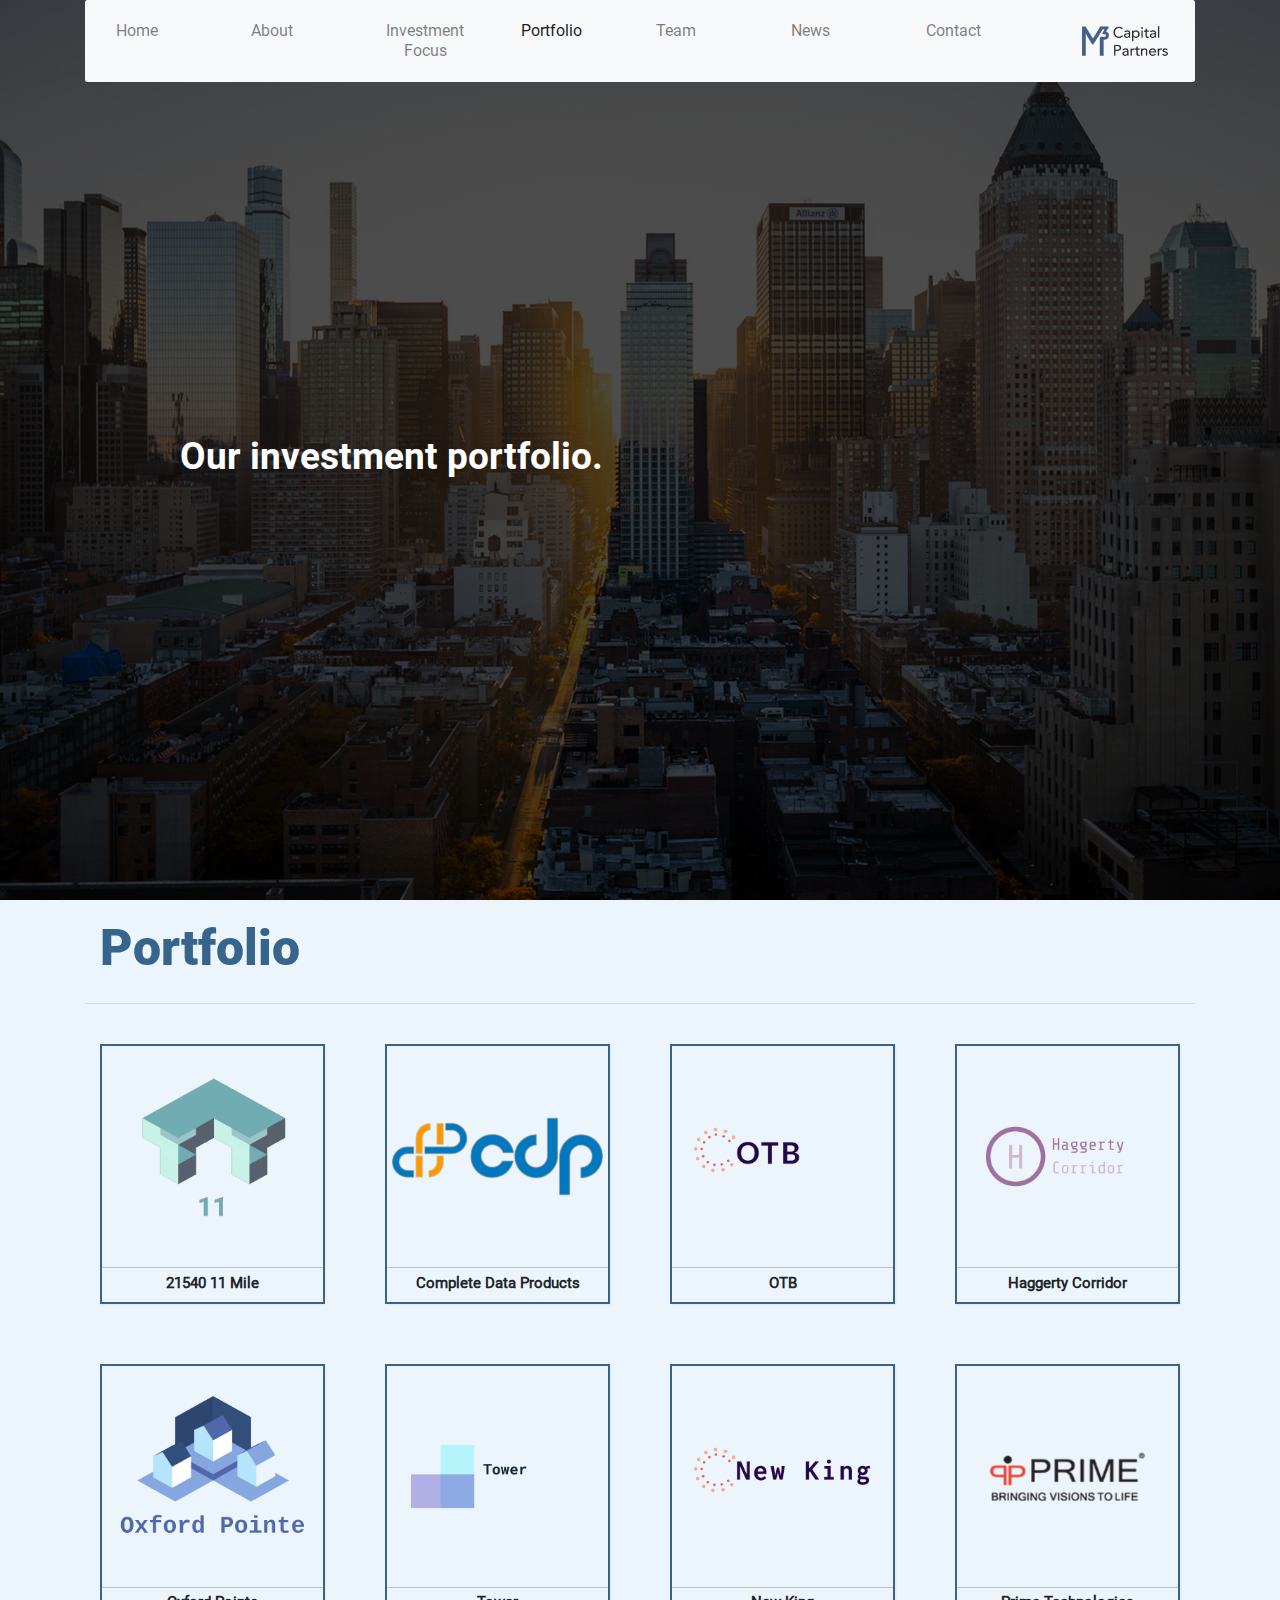
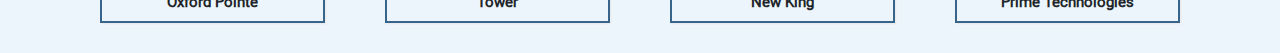
<file: portfolio.html>
<html>
<head>
    <script src="https://ajax.googleapis.com/ajax/libs/jquery/3.4.1/jquery.min.js"></script>
    <link href="css/bootstrap.navbar.css" rel="stylesheet">
    <!-- Bootstrap core CSS -->
    <link href="css/bootstrap.min.css" rel="stylesheet">
    <link href="css/bootstrap.nav2.min.css" rel="stylesheet">

     <!-- Added Bootstrap JS to fix hamburger -->
    <script src="https://stackpath.bootstrapcdn.com/bootstrap/3.4.1/js/bootstrap.min.js" integrity="sha384-aJ21OjlMXNL5UyIl/XNwTMqvzeRMZH2w8c5cRVpzpU8Y5bApTppSuUkhZXN0VxHd" crossorigin="anonymous"></script>
    <link href="css/portfolio.css" rel="stylesheet">
    <script href="css/arrow.js"/>


</head>
<body>



<script>
<!--$(function(){-->
<!--  $("#nav-placeholder").load("./nav.html");-->
<!--});-->
</script>

<!-- Main jumbotron for a primary marketing message or call to action -->
<!--<div class="jumbotron">-->
<!--  <div class="container">-->
<!--    <h1>Hello, world!</h1>-->
<!--    <p>This is a template for a simple marketing or informational website. It includes a large callout called a jumbotron and three supporting pieces of content. Use it as a starting point to create something more unique.</p>-->
<!--    <p><a class="btn btn-primary btn-lg" href="#" role="button">Learn more &raquo;</a></p>-->
<!--  </div>-->
<!--</div>--















    <--Navigation bar-->



<input id="prodId" name="prodId" type="hidden" value="Image via https://www.thejewelny.com/wp-content/uploads/sites/3/2017/06/Midtown-Manhattan-Skyline-001-1024x830.jpg?ch=Width,DPR">

<div class="main-slide">
    <div class="container">
        <nav class="navbar navbar-expand-lg navbar-light bg-light rounded">

            <button class="navbar-toggler" type="button" data-toggle="collapse" data-target="#navbarsExample09"
                    aria-controls="navbarsExample09" aria-expanded="false" aria-label="Toggle navigation">
                <span class="navbar-toggler-icon"></span>
            </button>

            <div class="collapse navbar-collapse" id="navbarsExample09">
                <ul class="navbar-nav mr-auto">
                    <li class="nav-item nav-box">
                        <a class="nav-link nav-word" href="home.html">Home <span class="sr-only">(current)</span></a>
                    </li>
                    <li class="nav-item nav-box">
                        <a class="nav-link nav-word" href="about.html">About</a>
                    </li>
                    <li class="nav-item nav-box">
                        <a class="nav-link nav-word invest-box" href="investment.html" tabindex="-1" aria-disabled="true">Investment<br> Focus</a>
                    </li>

                    <li class="nav-item active nav-box">
                      <a href="portfolio.html" tabindex="-1" class="nav-link nav-word" aria-disabled="true">Portfolio</a>  
                    </li>

                    <li class="nav-item nav-box">
                        <a class="nav-link nav-word" href="team.html" tabindex="-1" aria-disabled="true">Team</a>
                    </li>
                    
                    <li class="nav-item nav-box">
                        <a class="nav-link nav-word" href="announcements.html" tabindex="-1" aria-disabled="true">News</a>
                    </li>

                    <li class="nav-item nav-box">
                        <a class="nav-link nav-word" href="contact.html" tabindex="-1" aria-disabled="true">Contact</a>
                    </li>

                </ul>
                <form class="form-inline my-2 my-md-0">

                    <img class="logo" src="images/logo.png">


                </form>
            </div>
        </nav>
    </div>

















    <div class="container announcement">
        <div class="row">


          <div class="col-xs-1">
        </div>



            <div class="col-lg-7 col-xs-12">
                <h2>Our investment portfolio.</h2>

            </div>
        </div>

    </div>
</div>


<section id="section07" class="demo">
    <a href="#portfolio"><span></span><span></span><span></span></a>
</section>

<div id="portfolio">
  <div class="container announcement">
    
      <h1>Portfolio</h1>
    
  </div>
  <div class="container">
  <hr></div>
    
  <div class="container announcement">
    <div class="row">
      <div class="col-lg-3 col-md-4 col-sm-6 col-xs-12 outer-block">
        <div class="brand-box">
          <img class="grid-image" src="/images/11_trans.png" alt="">
          <div class="port-des">
          <h4>21540 11 Mile</h4>
          </div>
        </div>
      </div>

      <div class="col-lg-3 col-md-4 col-sm-6 col-xs-12 outer-block">
        <div class="brand-box">
          <img class="grid-image" src="/images/cdp6.png" alt="">
          <div class="port-des">
          <h4>Complete Data Products</h4>
          </div>
        </div>
      </div>

      <div class="col-lg-3 col-md-4 col-sm-6 col-xs-12 outer-block">
        <div class="brand-box">
          <img class="grid-image" src="/images/cotb_trans.png" alt="">
          <div class="port-des">
          <h4>OTB</h4>
          </div>
        </div>
      </div>

      <div class="col-lg-3 col-md-4 col-sm-6 col-xs-12 outer-block">
        <div class="brand-box">
          <img class="grid-image" src="/images/haggerty-corridor_trans.png" alt="">
          <div class="port-des">
          <h4>Haggerty Corridor</h4>
          </div>
        </div>
      </div>

      <div class="col-lg-3 col-md-4 col-sm-6 col-xs-12 outer-block">
        <div class="brand-box">
          <img class="grid-image" src="/images/oxford-pointe_trans.png" alt="">
          <div class="port-des">
          <h4>Oxford Pointe</h4>
          </div>
        </div>
      </div>

      <div class="col-lg-3 col-md-4 col-sm-6 col-xs-12 outer-block">
        <div class="brand-box">
          <img class="grid-image" src="/images/tower_trans.png" alt="">
          <div class="port-des">
          <h4>Tower</h4>
          </div>
        </div>
      </div>

      <div class="col-lg-3 col-md-4 col-sm-6 col-xs-12 outer-block">
        <div class="brand-box">
          <img class="grid-image" src="/images/new-king_trans.png" alt="">
          <div class="port-des">
          <h4>New King</h4>
          </div>
        </div>
      </div>

      <div class="col-lg-3 col-md-4 col-sm-6 col-xs-12 outer-block">
        <div class="brand-box">
          <img class="grid-image" src="/images/prime_tgi1.png" alt="">
          <div class="port-des">
          <h4>Prime Technologies</h4>
          </div>
        </div>
      </div>
    </div> 
  </div>
</div>

</body>

</html>
</file>
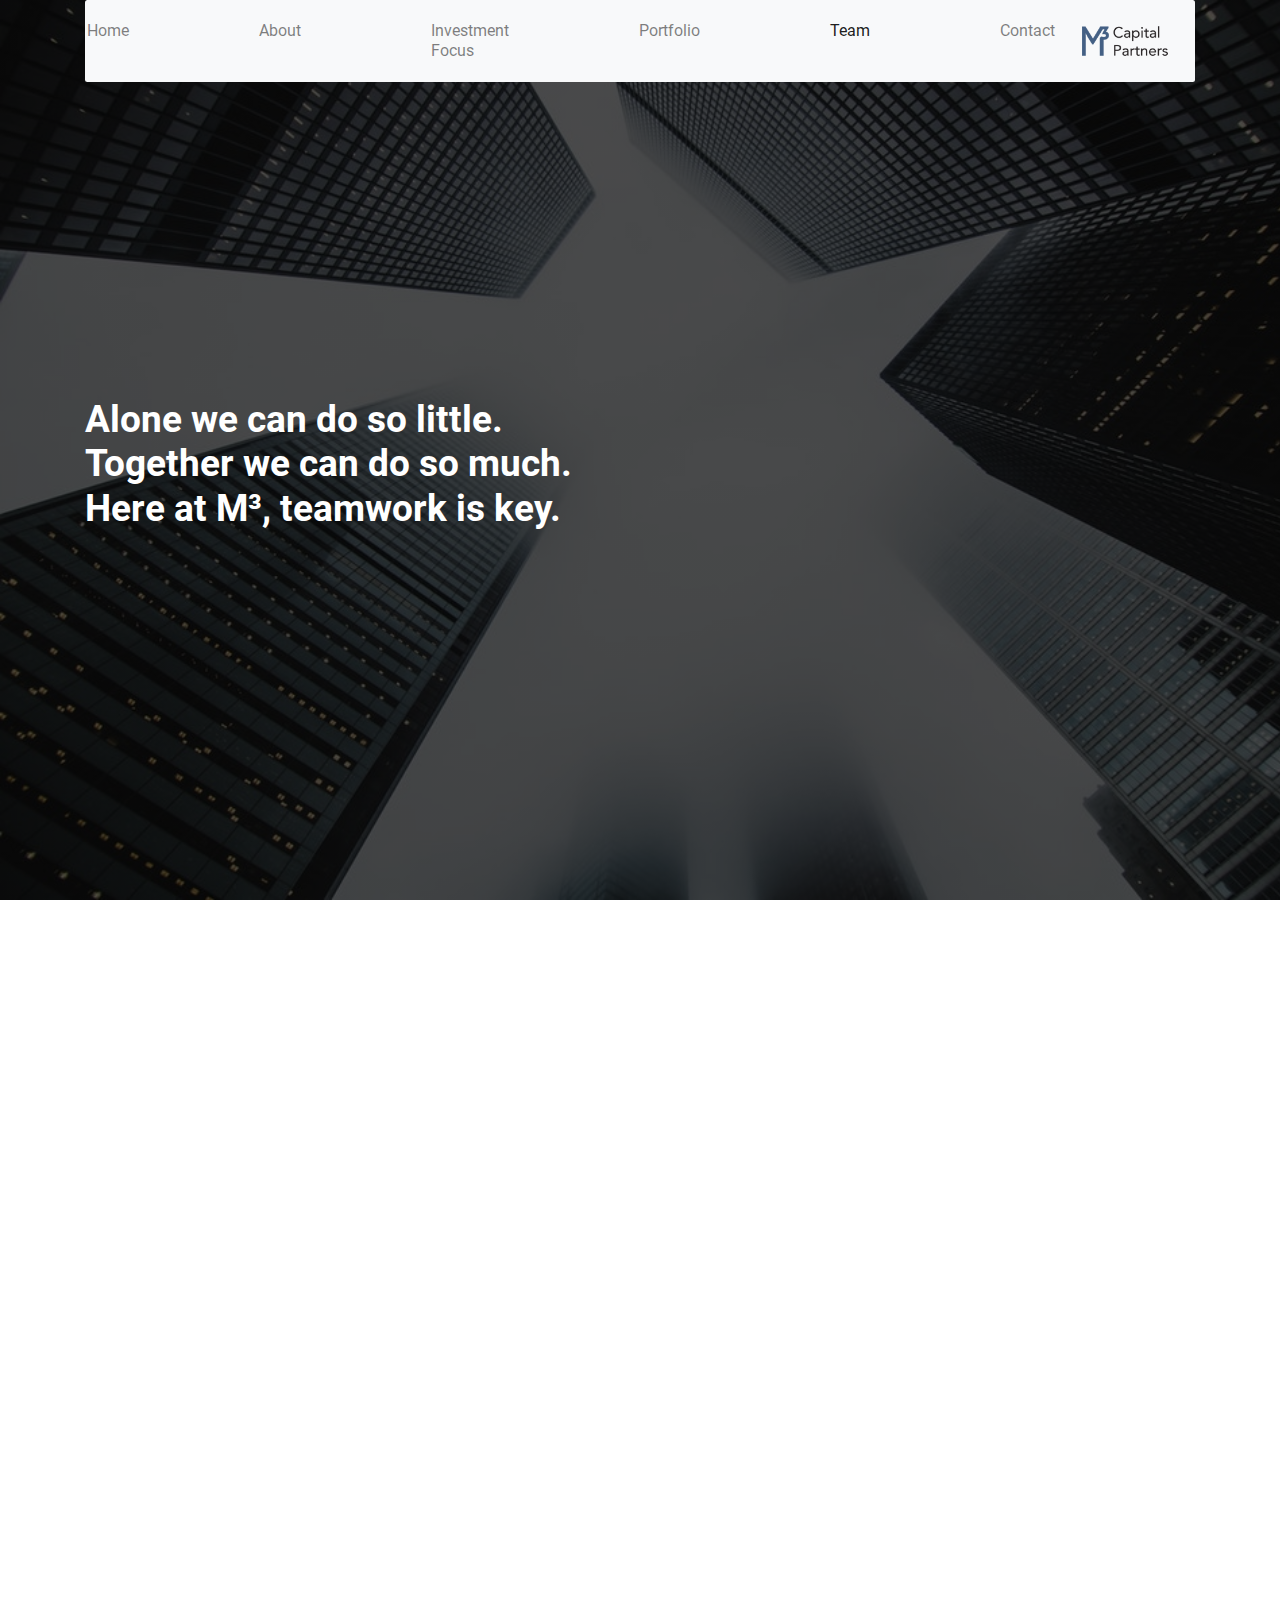
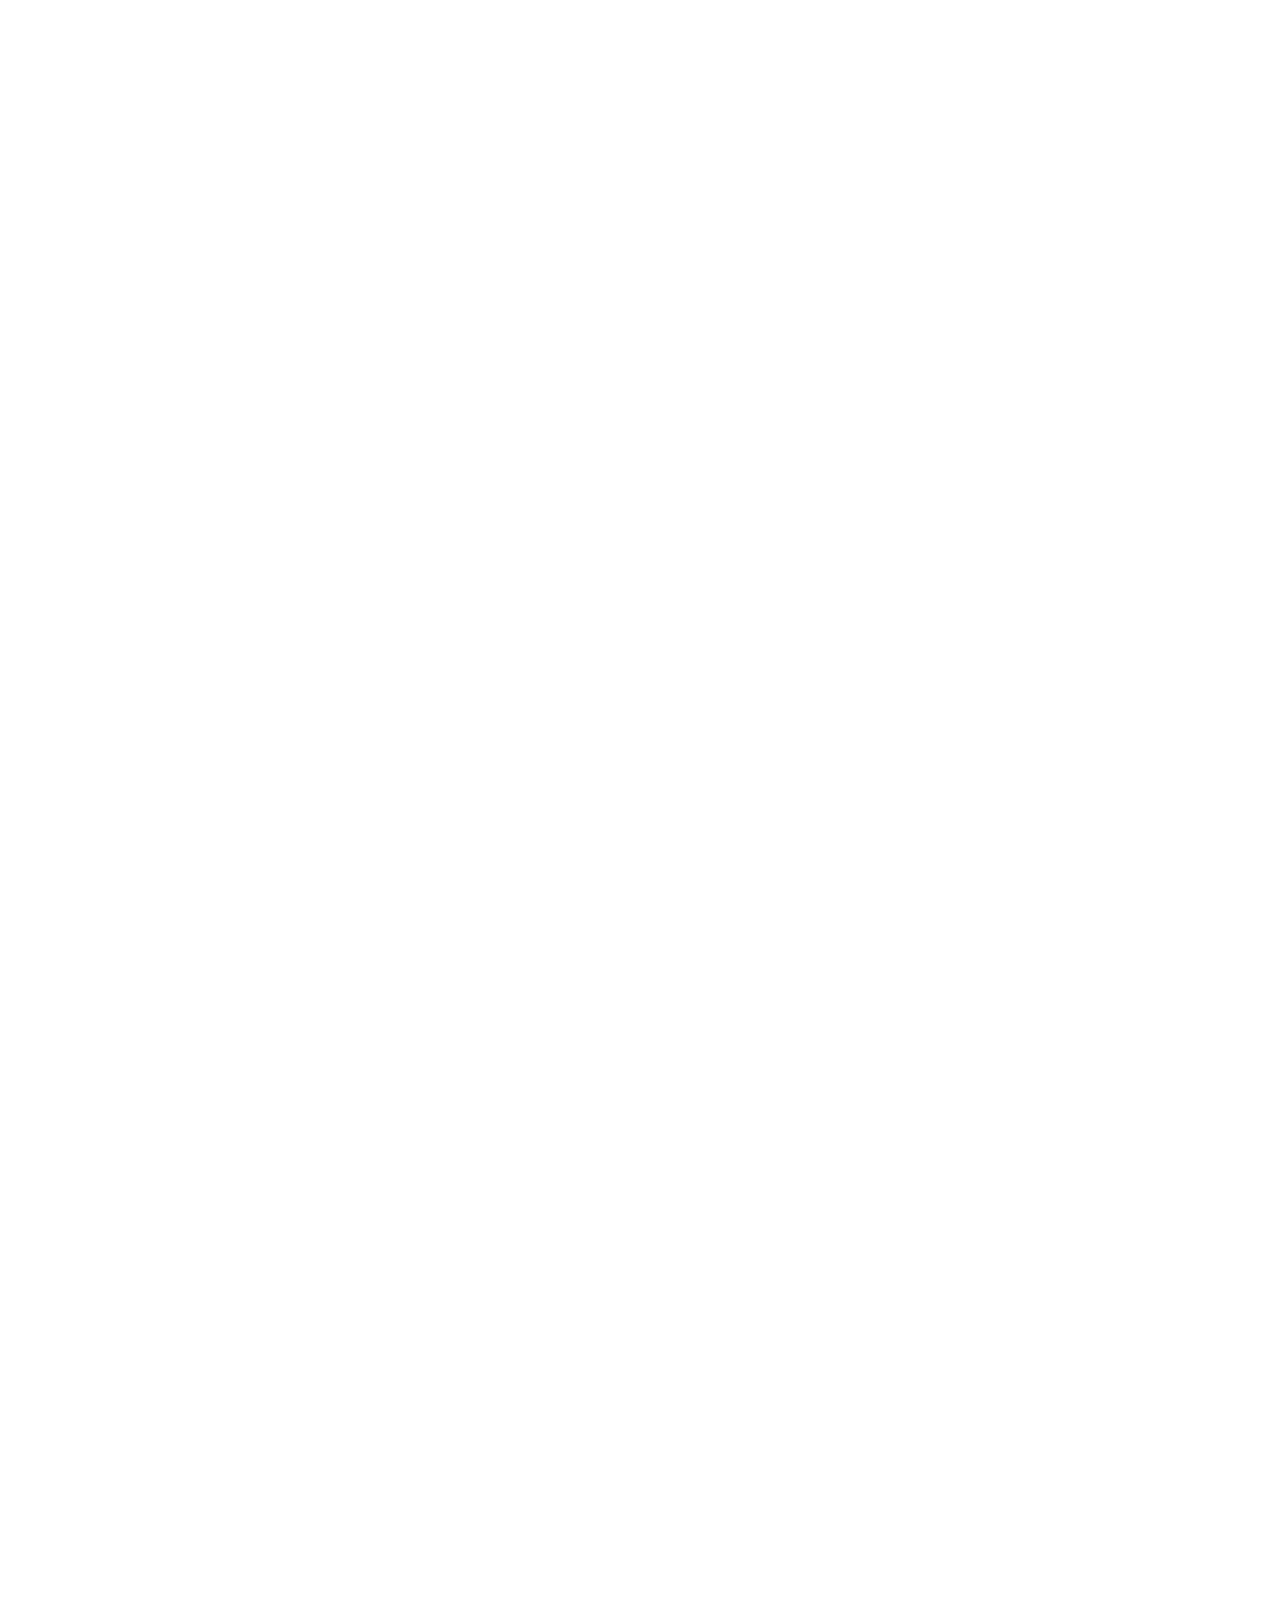
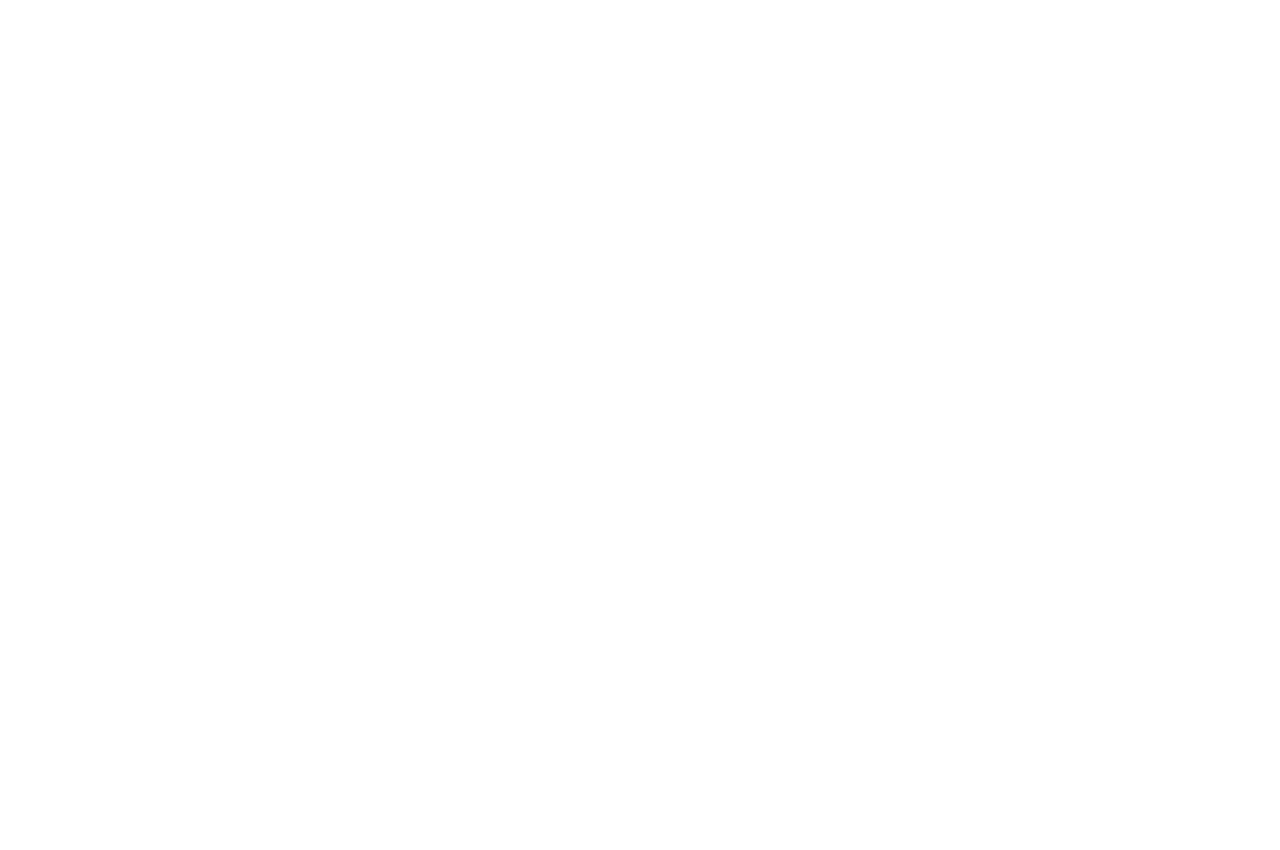
<file: team.html>
<html>
<head>
    
    <script src="https://ajax.googleapis.com/ajax/libs/jquery/3.4.1/jquery.min.js"></script>
    
    <!-- Bootstrap core CSS -->
    <link href="css/bootstrap.min.css" rel="stylesheet">
    <link href="css/bootstrap.nav2.min.css" rel="stylesheet">

     <!-- Added Bootstrap JS to fix hamburger -->
    <script src="https://stackpath.bootstrapcdn.com/bootstrap/3.4.1/js/bootstrap.min.js" integrity="sha384-aJ21OjlMXNL5UyIl/XNwTMqvzeRMZH2w8c5cRVpzpU8Y5bApTppSuUkhZXN0VxHd" crossorigin="anonymous"></script>
    <link href="css/team.css" rel="stylesheet">
    <link href="css/bootstrap.navbar.css" rel="stylesheet">
    <script href="css/arrow.js"/>
</head>
<body>



<script>
<!--$(function(){-->
<!--  $("#nav-placeholder").load("./nav.html");-->
<!--});-->
</script>

<!-- Main jumbotron for a primary marketing message or call to action -->
<!--<div class="jumbotron">-->
<!--  <div class="container">-->
<!--    <h1>Hello, world!</h1>-->
<!--    <p>This is a template for a simple marketing or informational website. It includes a large callout called a jumbotron and three supporting pieces of content. Use it as a starting point to create something more unique.</p>-->
<!--    <p><a class="btn btn-primary btn-lg" href="#" role="button">Learn more &raquo;</a></p>-->
<!--  </div>-->
<!--</div>--


    <--Navigation bar-->
<div class="main-slide">
    <div class="container">
        <nav class="navbar navbar-expand-lg navbar-light bg-light rounded">

            <button class="navbar-toggler" type="button" data-toggle="collapse" data-target="#navbarsExample09"
                    aria-controls="navbarsExample09" aria-expanded="false" aria-label="Toggle navigation">
                <span class="navbar-toggler-icon"></span>
            </button>

            <div class="collapse navbar-collapse" id="navbarsExample09">
                <ul class="navbar-nav mr-auto">
                    <li class="nav-item">
                        <a class="nav-link nav-word" href="home.html">Home <span class="sr-only">(current)</span></a>
                    </li>
                    <li class="nav-item">
                        <a class="nav-link nav-word" href="about.html">About</a>
                    </li>
                    <li class="nav-item">
                        <a class="nav-link nav-word" href="investment.html" tabindex="-1" aria-disabled="true">Investment Focus</a>
                    </li>

                    <li class="nav-item">
                      <a href="portfolio.html" tabindex="-1" class="nav-link nav-word" aria-disabled="true">Portfolio</a>  
                    </li>

                    <li class="nav-item active">
                        <a class="nav-link nav-word" href="team.html" tabindex="-1" aria-disabled="true">Team</a>
                    </li>

                    <li class="nav-item">
                        <a class="nav-link nav-word" href="contact.html" tabindex="-1" aria-disabled="true">Contact</a>
                    </li>

                </ul>
                <form class="form-inline my-2 my-md-0">

                    <img class="logo" src="images/logo.png">


                </form>
            </div>
        </nav>
    </div>



    <div class="container announcement">
        <div class="row">
            <div class="col-lg-6 col-xs-12">
                <h2>Alone we can do so little. Together we can do so much. Here at M<span>&#179;</span>, teamwork is key. </h2>

            </div>
        </div>

    </div>
</div>

<section id="section07" class="demo">
    <a href="#managing-partners"><span></span><span></span><span></span></a>
</section>


<div id="managing-partners">

    <div class="container announcement">




        <div class="row">
            <div class="col-xs-12">
                <p class = "subtitle"> Management </p>
                <hr style="width: 1100px; height: 1px; background: #E8E8E8; border: none; margin-top: 10px; margin-bottom: 100px;" />

            </div>


        </div>

    </div>

    <div class = "container announcement">
        <div class = "row">


            <div class = "col-xs-4">


            </div>

            <div class = "col-xs-4">

                <img class="team-pic" src="images/neal.jpg">
                <p class = "name"> Neal Doshi</p>
                <p class = "job"> Managing Partner</p>



            </div>

            <div class = "col-xs-4">




            </div>










        </div>
    </div>


</div>




<div id="advisors">

    <div class="container announcement">
        <div class="row">
            <div class="col-xs-12">

                <p class = "subtitle"> Advisors </p>
                <hr style="width: 1100px; height: 1px; background: #E8E8E8; border: none; margin-top: 10px; margin-bottom: 100px;" />



            </div>





    </div>

        <div class = "container announcement">
            <div class = "row">




                <div class = "col-lg-3">
                    <img class="team-pic" src="images/advisor1.jpg">
                    <p class = "name"> Jeff Vlasic</p>
                    <p class = "job"> Advisor</p>



                </div>

                <div class = "col-lg-2">




                </div>


                <div class = "col-lg-7">

                    <p class = "advisor-bio"> Jeff is a leader in healthcare transformation, operations, and applied implementation science. Prior to co-founding V&R, he worked as an Emergency Medicine Physician at Michigan Medicine and Hurley Medical Center. Jeff leads the Healthcare Performance Improvement Team at V&R, which currently serves hospitals, health systems, vendors, payers, non-profits, and middle-market businesses throughout the Midwest. Jeff is a highly sought after speaker and physician-consultant on operationalizing change at scale.</p>


                </div>

                <hr style="width: 1000px; height: 1px; background: #E8E8E8; border: none; margin-top: 10px; margin-bottom: 100px;" />

            </div>







            <div class = "row">




                <div class = "col-lg-3">
                    <img class="team-pic" src="images/advisor2.jpg">
                    <p class = "name"> Mike Roth</p>
                    <p class = "job"> Advisor</p>



                </div>

                <div class = "col-lg-2">




                </div>

                <div class = "col-lg-7">

                    <p class = "advisor-bio"> Mike is an entrepreneur and advisor with 25 years of experience in business operations, technology implementations, and management of high-performance teams. His experience has regularly included board and P&L accountability. Mike is credentialed as a Certified Mergers & Acquisitions Advisor (CM&AA®), an Executive Coach, and a Technology Infrastructure Expert. Mike initially worked in IT management for Anheuser Busch and the Detroit Medical Center before spending the majority of his career as a leader of multiple information technology consultancies. Mike leads the Private Capital Advisory at V&R, which engages with organizations with revenues ranging in revenue from $10M-2B, as well as private capital investors and family offices.</p>


                </div>
                <hr style="width: 1000px; height: 1px; background: #E8E8E8; border: none; margin-top: 10px; margin-bottom: 100px;" />

            </div>




            <div class = "row">




                <div class = "col-lg-3">
                    <img class="team-pic" src="images/advisor3.jpg">
                    <p class = "name"> Todd Sullivan</p>
                    <p class = "job"> Advisor</p>



                </div>

                <div class = "col-lg-2">




                </div>

                <div class = "col-lg-7">

                    <p class = "advisor-bio"> Todd Sullivan is a seasoned software and industrials entrepreneur, investor and M&A advisor. Todd has more than 20 years of experience founding, growing and selling companies in Silicon Valley, Chicago, New York & Detroit.  Todd graduated from Yale University with a BA in political science where he was a 2-time MVP of his varsity hockey team and was named his college's Athlete of the Year. After graduation, Todd played one year of professional ice hockey in the San Jose Sharks' and Toronto Maple Leafs' minor league organizations. Mr. Sullivan earned his MBA from the University of Michigan's Ross School of Business with a concentration in Venture Capital and Entrepreneurship and was selected as the Ross School's MBA Entrepreneur of the Year. </p>
                    <p class = "advisor-bio">Today, Todd lives in Michigan with his wife and two daughters. He enjoys volunteering, guest lecturing and judging business plan competitions at the University of Michigan.</p>

                </div>

                <hr style="width: 1000px; height: 1px; background: #E8E8E8; border: none; margin-top: 10px; margin-bottom: 100px;" />

            </div>





            <div class = "row">




                <div class = "col-lg-3">
                    <img class="team-pic" src="images/advisork.jpg">
                    <p class = "name"> Krishnan Ramaswami</p>
                    <p class = "job"> Advisor</p>




                </div>

                <div class = "col-lg-2">




                </div>

                <div class = "col-lg-7">

                    <p class = "advisor-bio">Krishnan has been a senior investment professional in four prior private equity partnerships over the last fifteen years. Krishnan was a cofounder and managing partner at Kayne Anderson Private Investors, helping to raise and invest three institutional private equity funds focused on growth capital and buyouts for profitable middle-market companies. He has invested across all sectors including software, business services, telecom, consumer goods, manufacturing, retail and government contracting.  </p>
                    <p class = "advisor-bio">Before Kayne Anderson, Krishnan held senior positions in the private equity groups of Thomas Weisel Partners and Trust Company of the West. Prior to that, Krishnan was a consultant with McKinsey & Company and served clients in the energy, healthcare and financial services industries. Earlier in his career, Krishnan was an investment banker with Merrill Lynch, raising growth capital for public and private middle market companies. Krishnan received an MBA in Finance from The Wharton School and a Bachelors of Science and Engineering from Princeton University. Krishnan is registered as a General Securities Representative (Series 63 and 79) with Fallbrook Capital Securities Corp.
                    </p>


                </div>

            </div>











        </div>


    </div>






</div>









</div>

</body>

</html>


</body>



</html>
</file>
<file: css/home.css>
html, body {
  height: 100%;
  margin: 0px;
}

@font-face {
    font-family: "roboto";
    src: url("Roboto-Regular.ttf" ) format("truetype");

}


@font-face {
    font-family: "roboto-black";
    src: url("Roboto-Black.ttf") format("truetype");

}

@font-face {
    font-family: "roboto-bold";
    src: url("Roboto-Bold.ttf") format("truetype");

}


.home-slide {
  height: 100%;
  background: linear-gradient( rgba(0,0,0,0.7), rgba(0, 0, 0, 0.7) ),url("../images/buildings.jpg");
    background-repeat:no-repeat;
        background-size:cover;
}






h2 {

    font-family: roboto-bold;
        font-size: 37px;
        color: white;
        padding-top: 4em;
        padding-bottom: 20px;



}


.announcement {
    padding-top: 20em;
}

.nav-word {
padding-right: 20px;
margin-right: 120px;
font-family: roboto;
font-size: 16px;


}

.logo{
height: 50px;


}



.learn-more {
font-family: roboto;
font-size: 15px;
padding-right: 10px;
color: white;
}
</file>
<file: css/about.css>
html, body {


      width: 100%;
      height: 100%;
      margin: 0px;
      padding: 0px;
      overflow-x: hidden;


}



@font-face {
    font-family: "roboto";
    src: url("Roboto-Regular.ttf" ) format("truetype");

}


@font-face {
    font-family: "roboto-black";
    src: url("Roboto-Black.ttf") format("truetype");

}

@font-face {
    font-family: "roboto-bold";
    src: url("Roboto-Bold.ttf") format("truetype");

}



.main-slide {
  height: 100%;
  width: 100%;
   background:linear-gradient( rgba(0,0,0,0.7), rgba(0, 0, 0, 0.7) ), url("../images/ny.jpg");
    background-repeat:no-repeat;

    background-size:cover;

}






/*.dimmed {

  position: relative;
}


.dimmed:before {
  content: " ";
  z-index: 10;
  display: block;
  position: absolute;
  height: 100%;
  top: 0;
  left: 0;
  right: 0;
  background: rgba(0, 0, 0, .6);


}*/


h2 {

    font-family: roboto-bold;
    font-size: 37px;
    color: white;
    padding-top: 4em;



}




@media screen and (max-width:767px) {

.managing-partner {
height: 300px;
background-color: white;



}

}



#managing-partner {
height: 1000px;;
background-color: white;



}

#company-background {
height: 800px;;
background-color: #EDEEEF;




}

#company-values {
height: 1500px;
background-color: white;

}



.profile-pic {
  border-radius: 50%;
  height: 300px;

  padding-top: 2em;

}

.intro-p {
font-size: 16px;
font-family: roboto;
padding-top: 5em;
}

p {
font-family: roboto;
vertical-align: middle;
font-size: 16px;

}

.subtitle {
    font-size: 35px;
    font-family: roboto-black;
    color: #36648B;



}


.background {
    font-size: 35px;
    font-family: roboto-black;
    color: #36648B;

}

.company-p {
font-family: roboto;
vertical-align: middle;
font-size: 16px;


}

.logo-image {
height: 180px;

  padding-left: 50px;
  padding-top: 60px;

}

.value-title {

    font-size: 50px;
    vertical-align: middle;
    padding-top: 1em;
    color: #36648B;
    font-family: roboto-black;




}



.announcement {
    padding-top: 20em;
}

.num-circle {


  width: 250px;
  height: 250px;
  border-radius: 50%;
  font-size: 30px;

  line-height: 220px;
  text-align: center;
  font-family: roboto-bold;

  border:9px solid #36648B;
  margin-bottom: 30px;




}


.arrow {
height: 50px;
width: 80px;
padding-right: 20px;




}

.value-text{

font-family: roboto;
vertical-align: middle;
font-size: 25px;
padding-bottom: 30px;


}


.value-text span {
font-family: roboto;
vertical-align: middle;
font-size: 200px;
color: #36648B;




}

.white {
background-color: white;
height: 100px;
width: 1000px;


}


.value-row {
      margin-bottom: 30px;
      height: 100px;

}


.value-box {
    height: 600px;
    width: 1000px;
    margin-top: 10px;
}

.logo{
height: 50px;


}





.demo a {
  position: absolute;
  bottom: 0%;
  left: 90%;
  z-index: 2;
  display: inline-block;
  -webkit-transform: translate(0, -50%);
  transform: translate(0, -50%);
  color: #fff;
  font : normal 400 20px/1 'Josefin Sans', sans-serif;
  letter-spacing: .1em;
  text-decoration: none;
  transition: opacity .3s;
}
.demo a:hover {
  opacity: .5;
}


#section07 a {
  padding-top: 80px;
}
#section07 a span {
  position: absolute;
  top: 0;
  left: 50%;
  width: 24px;
  height: 24px;
  margin-left: -12px;
  border-left: 1px solid #fff;
  border-bottom: 1px solid #fff;
  -webkit-transform: rotate(-45deg);
  transform: rotate(-45deg);
  -webkit-animation: sdb07 2s infinite;
  animation: sdb07 2s infinite;
  opacity: 0;
  box-sizing: border-box;
}
#section07 a span:nth-of-type(1) {
  -webkit-animation-delay: 0s;
  animation-delay: 0s;
}
#section07 a span:nth-of-type(2) {
  top: 16px;
  -webkit-animation-delay: .15s;
  animation-delay: .15s;
}
#section07 a span:nth-of-type(3) {
  top: 32px;
  -webkit-animation-delay: .3s;
  animation-delay: .3s;
}
@-webkit-keyframes sdb07 {
  0% {
    opacity: 0;
  }
  50% {
    opacity: 1;
  }
  100% {
    opacity: 0;
  }
}
@keyframes sdb07 {
  0% {
    opacity: 0;
  }
  50% {
    opacity: 1;
  }
  100% {
    opacity: 0;
  }
}


.nav-word {
padding-right: 20px;
margin-right: 120px;
font-family: roboto;
font-size: 16px;


}

@media only screen and (max-width: 768px) {
.value-text{
        display: block;
        margin: 0 auto;
        align: center;
        padding-left: 100px;
    }

}
.navbar-collapse.in {
  display: flex !important;
}
</file>
<file: css/investment.css>
html, body {
  height: 100%;
  margin: 0px;

}
h1 {
  font-size: 50px;
  margin-top: 30px;
  margin-bottom: -50px;
  margin-left: 20px;
}
.intro-p {
  font-size: 16px;
  font-family: roboto;
  padding-top: 0.5em;
  padding-left: 5em;
  padding-right: 5em;
}

@font-face {
    font-family: "roboto";
    src: url("Roboto-Regular.ttf" ) format("truetype");

}


@font-face {
    font-family: "roboto-black";
    src: url("Roboto-Black.ttf") format("truetype");

}

@font-face {
    font-family: "roboto-bold";
    src: url("Roboto-Bold.ttf") format("truetype");

}



.main-slide {
  height: 100%;
  background: linear-gradient( rgba(0,0,0,0.7), rgba(0, 0, 0, 0.7) ), url("../images/midtown.jpg");
    background-repeat:no-repeat;

    background-size:cover;

}


.dimmed {
  position: relative;
}

.dimmed:before {
  content: " ";
  z-index: 10;
  display: block;
  position: absolute;
  height: 100%;
  top: 0;
  left: 0;
  right: 0;
  background: rgba(0, 0, 0, .2);
}

h2 {

    font-family: roboto-bold;
    font-size: 37px;
    color: white;
    padding-top: 9em;


}

#selection {
height: 95em;
background-color: white;



}

.industry-box {
    height: 450px;
    margin-top: 200px;
}

.vertical-align-text {
    margin-top: 120px;
}

.section-industries {
    padding-top: 0em;
}

#industries {
height: 700px;
background-color: #EDEEEF;


}

#focus {
height: 1000px;
background-color: white;

}

p {
font-family: roboto;
vertical-align: middle;
font-size: 15px;

}

.expertise {
font-family: roboto;
font-size: 15px;



}

.subtitle {
    font-size: 35px;
    font-family: roboto-black;
    padding-top: 3em;

}

.title {

    font-size: 60px;
    font-family: roboto-bold;
    color: #36648B;

}


.selection-p {
font-size: 18px;
font-family: roboto;
}


.small-text {
font-size: 14px;
font-family: roboto;
padding-bottom: 3em;
color: #36648B;


}

.selection-words {
font-size: 42px;
font-family: roboto-bold;
vertical-align: middle;
margin-bottom: 5em;



}

.selection-words-num {
font-size: 42px;
font-family: roboto-bold;
vertical-align: middle;
color: #36648B;
padding-top: 2em;



}

.industry-row {
      margin-bottom: 50px;
      height: 80px;
      line-height: 80px;
}

.industry-stats {
font-size: 30px;
font-family: roboto-bold;
height: 100%;
color: #36648B;
padding-bottom: 10px;


}

.focus-p{
font-size: 20px;
font-family: roboto;

}




.vl {
     border-left: 6px solid black;
     height: 200px;
     position:absolute;
     left: 50%;
}

.num-circle {
  width: 65px;
  height: 65px;
  border-radius: 50%;
  font-size: 40px;

  line-height: 70px;
  text-align: center;
  font-family: roboto;

  border:3px solid #36648B;





}

.focus-title {

    font-size: 60px;
    font-family: roboto-bold;
    color: #36648B;
    padding-top: 5em;

}

.focus-row {
      margin-bottom: 30px;
      height: 150px;

}


.focus-box {
    height: 450px;
    width: 400px;
    margin-top: 100px;
}

.num {
font-family: roboto-bold;
font-size: 30px;

}

.demo a {
  position: absolute;
  bottom: 0%;
  left: 90%;
  z-index: 2;
  display: inline-block;
  -webkit-transform: translate(0, -50%);
  transform: translate(0, -50%);
  color: #fff;
  font : normal 400 20px/1 'Josefin Sans', sans-serif;
  letter-spacing: .1em;
  text-decoration: none;
  transition: opacity .3s;
}
.demo a:hover {
  opacity: .5;
}


#section07 a {
  padding-top: 80px;
}
#section07 a span {
  position: absolute;
  top: 0;
  left: 50%;
  width: 24px;
  height: 24px;
  margin-left: -12px;
  border-left: 1px solid #fff;
  border-bottom: 1px solid #fff;
  -webkit-transform: rotate(-45deg);
  transform: rotate(-45deg);
  -webkit-animation: sdb07 2s infinite;
  animation: sdb07 2s infinite;
  opacity: 0;
  box-sizing: border-box;
}
#section07 a span:nth-of-type(1) {
  -webkit-animation-delay: 0s;
  animation-delay: 0s;
}
#section07 a span:nth-of-type(2) {
  top: 16px;
  -webkit-animation-delay: .15s;
  animation-delay: .15s;
}
#section07 a span:nth-of-type(3) {
  top: 32px;
  -webkit-animation-delay: .3s;
  animation-delay: .3s;
}
@-webkit-keyframes sdb07 {
  0% {
    opacity: 0;
  }
  50% {
    opacity: 1;
  }
  100% {
    opacity: 0;
  }
}
@keyframes sdb07 {
  0% {
    opacity: 0;
  }
  50% {
    opacity: 1;
  }
  100% {
    opacity: 0;
  }
}


.nav-word {
padding-right: 20px;
margin-right: 120px;
font-family: roboto;
font-size: 16px;


}

.logo{
height: 50px;


}
</file>
<file: css/news.css>
html, body {
  height: 100%;
  margin: 0px;
}

@font-face {
    font-family: "roboto";
    src: url("Roboto-Regular.ttf" ) format("truetype");

}


@font-face {
    font-family: "roboto-black";
    src: url("Roboto-Black.ttf") format("truetype");

}

@font-face {
    font-family: "roboto-bold";
    src: url("Roboto-Bold.ttf") format("truetype");

}


.home-slide {
  height: 100%;
  background: linear-gradient( rgba(0,0,0,0.7), rgba(0, 0, 0, 0.7) ),url("../images/low-angle-view-glass-designed-building_23-2148230408.jpg");
    background-repeat:no-repeat;
        background-size:cover;
}






h2 {

    font-family: roboto-bold;
        font-size: 37px;
        color: white;
        padding-top: 4em;
        padding-bottom: 20px;



}


.announcement {
    padding-top: 20em;
}

.nav-word {
padding-right: 20px;
margin-right: 120px;
font-family: roboto;
font-size: 16px;


}

.logo{
height: 50px;


}



.learn-more {
font-family: roboto;
font-size: 15px;
padding-right: 10px;
color: white;
}
</file>
<file: css/contact.css>
html, body {
  height: 100%;
  margin: 0px;
  width: 100%;
  overflow-x: hidden;
  overflow-y: auto;

}

@media only screen and (max-width: 991px) {
  #right-box {
    position: relative;
    top: 50px !important;
    /* height: 100% */
  }
}

@media only screen and (max-width: 786px) {
  #contactform {
    width: 965px !important;
  }
}

@media only screen and (max-width: 575px) {
  #contactform {
    width: 100% !important;
  }
}

@media only screen and (max-width: 768px) {
  #contact-box {
    position: relative;
    bottom: 200px !important;
  }
}

@media only screen and (min-width: 992px) {
  #contact {
    height: 1000px !important;
  }
}

/* @media only screen and (max-width: 1180px) {
  #contact {
    height: 1600px !important;
  }
}

@media only screen and (max-width: 991px) {
  #contact {
    height: 1110px !important;
  }
}

@media only screen and (max-width: 576px) {
  #contact {
    height: 1230px !important;
  }

}

@media only screen and (max-width: 452px) {
  #contact {
    height: 1280px !important;
  }
} */

@font-face {
    font-family: "roboto";
    src: url("https://zerotex.github.io/mcubedcp/fonts/Roboto-Regular.ttf") format("truetype");

}


@font-face {
    font-family: "roboto-black";
    src: url("https://zerotex.github.io/mcubedcp/fonts/Roboto-Black.ttf") format("truetype");

}

@font-face {
    font-family: "roboto-bold";
    src: url("https://zerotex.github.io/mcubedcp/fonts/Roboto-Bold.ttf") format("truetype");

}



.main-slide {
  height: 100%;
  background: linear-gradient( rgba(0,0,0,0.7), rgba(0, 0, 0, 0.7) ), url("../images/1.jpg");
    background-repeat:no-repeat;

    background-size:cover;

}


.dimmed {
  position: relative;
}

.dimmed:before {
  content: " ";
  z-index: 10;
  display: block;
  position: absolute;
  height: 100%;
  top: 0;
  left: 0;
  right: 0;
  background: rgba(0, 0, 0, .2);
}


#contact {

height: 1375px;
background: linear-gradient(to top left, rgba(57, 146, 219, 0.3) 30%, #fff 70%);
}
h2 {

    font-family: roboto-bold;
    font-size: 37px;
    color: white;
    padding-top: 9em;


}

.subtitle {
    font-size: 50px;
    font-family: roboto-black;
    padding-top: 5em;
    color: #36648B;


}



.h {
    font-size: 18px;
    font-family: roboto;
    padding-bottom: 1em;





}

.h span {
    font-size: 18px;
    font-family: roboto-bold;


}


.info {
    font-size: 18px;
    font-family: roboto;



}

.headquarters {
font-size: 18px;
font-family: roboto-bold;





}


.contact-pic {
height: 500px;
width 150px;
vertical-align: middle;


}

.mail {


margin-left: 4%;
padding-right: 20px;
padding-bottom: 20px;
}


.demo a {
  position: absolute;
  bottom: 0%;
  left: 90%;
  z-index: 2;
  display: inline-block;
  -webkit-transform: translate(0, -50%);
  transform: translate(0, -50%);
  color: #fff;
  font : normal 400 20px/1 'Josefin Sans', sans-serif;
  letter-spacing: .1em;
  text-decoration: none;
  transition: opacity .3s;
}
.demo a:hover {
  opacity: .5;
}


#section07 a {
  padding-top: 80px;
}
#section07 a span {
  position: absolute;
  top: 0;
  left: 50%;
  width: 24px;
  height: 24px;
  margin-left: -12px;
  border-left: 1px solid #fff;
  border-bottom: 1px solid #fff;
  -webkit-transform: rotate(-45deg);
  transform: rotate(-45deg);
  -webkit-animation: sdb07 2s infinite;
  animation: sdb07 2s infinite;
  opacity: 0;
  box-sizing: border-box;
}
#section07 a span:nth-of-type(1) {
  -webkit-animation-delay: 0s;
  animation-delay: 0s;
}
#section07 a span:nth-of-type(2) {
  top: 16px;
  -webkit-animation-delay: .15s;
  animation-delay: .15s;
}
#section07 a span:nth-of-type(3) {
  top: 32px;
  -webkit-animation-delay: .3s;
  animation-delay: .3s;
}
@-webkit-keyframes sdb07 {
  0% {
    opacity: 0;
  }
  50% {
    opacity: 1;
  }
  100% {
    opacity: 0;
  }
}
@keyframes sdb07 {
  0% {
    opacity: 0;
  }
  50% {
    opacity: 1;
  }
  100% {
    opacity: 0;
  }
}


.nav-word {
padding-right: 20px;
margin-right: 120px;
font-family: roboto;
font-size: 16px;


}

.logo{
height: 50px;


}




.form-control {
  color:#212529;
  font-family: 'Roboto', sans-serif;
  font-weight:500;
  font-size: 18px;
  border-radius: 5px;
  line-height: 22px;
  background-color: transparent;
  border:2px solid #36648b;
  transition: all 0.3s;
  padding: 13px;
  margin-bottom: 15px;
  width:100%;
  box-sizing: border-box;
  outline:0;
}

.feedback-input:focus { border:2px solid #36648b; }

textarea {
  height: 150px;
  line-height: 150%;
  resize:vertical;
}

[type="submit"] {
  font-family: 'Montserrat', Arial, Helvetica, sans-serif;
  width: 100%;
  background:#6c829f;
  border-radius:5px;
  border:0;
  cursor:pointer;
  color:white;
  font-size:24px;
  padding-top:10px;
  padding-bottom:10px;
  transition: all 0.3s;
  margin-top:-4px;
  font-weight:700;
}
[type="submit"]:hover { background:#36648b; }

#contactform {
  width: 965px;
}

#right-box {
  position: relative;
  top: 259px;
}
</file>
<file: css/portfolio.css>
html, body {
  height: 100%;
  margin: 0px;

}

@font-face {
    font-family: "roboto";
    src: url("Roboto-Regular.ttf" ) format("truetype");

}


@font-face {
    font-family: "roboto-black";
    src: url("Roboto-Black.ttf") format("truetype");

}

@font-face {
    font-family: "roboto-bold";
    src: url("Roboto-Bold.ttf") format("truetype");

}



.main-slide {
  height: 100%;
  background: linear-gradient( rgba(0,0,0,0.7), rgba(0, 0, 0, 0.7) ), url("../images/portfolio-city.png");
    background-repeat:no-repeat;

    background-size:cover;

}


.dimmed {
  position: relative;
}

.dimmed:before {
  content: " ";
  z-index: 10;
  display: block;
  position: absolute;
  height: 100%;
  top: 0;
  left: 0;
  right: 0;
  background: rgba(0, 0, 0, .2);
}

h2 {

    font-family: roboto-bold;
    font-size: 37px;
    color: white;
    padding-top: 9em;


}

#selection {
height: 95em;
background-color: white;



}

.industry-box {
    height: 450px;
    margin-top: 200px;
}

.vertical-align-text {
    margin-top: 120px;
}

.section-industries {
    padding-top: 0em;
}

#industries {
height: 700px;
background-color: #EDEEEF;


}

#focus {
height: 1000px;
background-color: white;

}

p {
font-family: roboto;
vertical-align: middle;
font-size: 15px;

}

.expertise {
font-family: roboto;
font-size: 15px;



}

.subtitle {
    font-size: 35px;
    font-family: roboto-black;
    padding-top: 3em;

}

.title {

    font-size: 60px;
    font-family: roboto-bold;
    color: #36648B;

}


.selection-p {
font-size: 18px;
font-family: roboto;
}


.small-text {
font-size: 14px;
font-family: roboto;
padding-bottom: 3em;
color: #36648B;


}

.selection-words {
font-size: 42px;
font-family: roboto-bold;
vertical-align: middle;
margin-bottom: 5em;



}

.selection-words-num {
font-size: 42px;
font-family: roboto-bold;
vertical-align: middle;
color: #36648B;
padding-top: 2em;



}

.industry-row {
      margin-bottom: 50px;
      height: 80px;
      line-height: 80px;
}

.industry-stats {
font-size: 30px;
font-family: roboto-bold;
height: 100%;
color: #36648B;
padding-bottom: 10px;


}

.focus-p{
font-size: 20px;
font-family: roboto;

}




.vl {
     border-left: 6px solid black;
     height: 200px;
     position:absolute;
     left: 50%;
}

.num-circle {
  width: 65px;
  height: 65px;
  border-radius: 50%;
  font-size: 40px;

  line-height: 70px;
  text-align: center;
  font-family: roboto;

  border:3px solid #36648B;





}

.focus-title {

    font-size: 60px;
    font-family: roboto-bold;
    color: #36648B;
    padding-top: 5em;

}

.focus-row {
      margin-bottom: 30px;
      height: 150px;

}


.focus-box {
    height: 450px;
    width: 400px;
    margin-top: 100px;
}

.num {
font-family: roboto-bold;
font-size: 30px;

}

.demo a {
  position: absolute;
  bottom: 0%;
  left: 90%;
  z-index: 2;
  display: inline-block;
  -webkit-transform: translate(0, -50%);
  transform: translate(0, -50%);
  color: #fff;
  font : normal 400 20px/1 'Josefin Sans', sans-serif;
  letter-spacing: .1em;
  text-decoration: none;
  transition: opacity .3s;
}
.demo a:hover {
  opacity: .5;
}


#section07 a {
  padding-top: 80px;
}
#section07 a span {
  position: absolute;
  top: 0;
  left: 50%;
  width: 24px;
  height: 24px;
  margin-left: -12px;
  border-left: 1px solid #fff;
  border-bottom: 1px solid #fff;
  -webkit-transform: rotate(-45deg);
  transform: rotate(-45deg);
  -webkit-animation: sdb07 2s infinite;
  animation: sdb07 2s infinite;
  opacity: 0;
  box-sizing: border-box;
}
#section07 a span:nth-of-type(1) {
  -webkit-animation-delay: 0s;
  animation-delay: 0s;
}
#section07 a span:nth-of-type(2) {
  top: 16px;
  -webkit-animation-delay: .15s;
  animation-delay: .15s;
}
#section07 a span:nth-of-type(3) {
  top: 32px;
  -webkit-animation-delay: .3s;
  animation-delay: .3s;
}
@-webkit-keyframes sdb07 {
  0% {
    opacity: 0;
  }
  50% {
    opacity: 1;
  }
  100% {
    opacity: 0;
  }
}
@keyframes sdb07 {
  0% {
    opacity: 0;
  }
  50% {
    opacity: 1;
  }
  100% {
    opacity: 0;
  }
}


.nav-word {
padding-right: 20px;
margin-right: 120px;
font-family: roboto;
font-size: 16px;


}

.logo{
height: 50px;


}

/* Added code after pasting from investment.css */

#portfolio {
  background-color: rgba(57, 146, 219, 0.09);
}

.grid-image {
  display: block;
  margin-left: auto;
  margin-right: auto;
  max-width: 100%;
  height: auto;
  border-bottom: 0.5px solid rgba(0, 0, 0, 0.2);
  padding: 5px;
}

/* .brand-box {
  border: 3px solid #36648B;
  padding: 10px;
} */

.brand-box {
  margin: 10px;
  float: left;
  border: 2px solid #36648B;
  overflow: hidden;
  position: relative;
  text-align: center;
  box-shadow: 1px 1px 2px #e6e6e6;
  cursor: default;
}

.brand-box img {
  display: block;
  position: relative;
}

.brand-box:hover {
  -webkit-transform: scale(1.2);
  -ms-transform: scale(1.2);
  transform: scale(1.2);
}

.outer-block {
  padding: 20px;
}

h1 {
  font-size: 50px;
  font-family: roboto-black;
  color: #36648B;
  margin: 15px;
  padding-top: 3px;
}

h4 {
  padding-top: 5.5px;
  padding-bottom: 5px;
  font-weight: 700;
}
</file>
<file: css/team.css>
html, body {


       width: 100%;
       height: 100%;
       margin: 0px;
       padding: 0px;
       overflow-x: hidden;


 }




@font-face {
    font-family: "roboto";
    src: url("Roboto-Regular.ttf" ) format("truetype");

}


@font-face {
    font-family: "roboto-black";
    src: url("Roboto-Black.ttf") format("truetype");

}

@font-face {
    font-family: "roboto-bold";
    src: url("Roboto-Bold.ttf") format("truetype");

}



.main-slide {
  height:100%;

  background: linear-gradient( rgba(0,0,0,0.7), rgba(0, 0, 0, 0.7) ), url("../images/cityscape.jpg");
    background-repeat:no-repeat;

    background-size:cover;

}


.dimmed {
  position: relative;
}

.dimmed:before {
  content: " ";
  z-index: 10;
  display: block;
  position: absolute;
  height: 100%;
  top: 0;
  left: 0;
  right: 0;
  background: rgba(0, 0, 0, .2);
}

h2 {

    font-family: roboto-bold;
    font-size: 37px;
    color: white;
    padding-top: 8em;


}


#managing-partners {
height: 650px;
background-color: white;



}

#advisors {
height: 2500px;
background-color: white;


}


.team-pic {
height: 300px;
width 150px;
vertical-align: middle;


}


.name {
font-family: roboto-bold;
font-size: 18px;


}


.job {

font-family: roboto-bold;
font-size: 15px;
padding-bottom: 50px;




}

.subtitle {
    font-size: 40px;
    font-family: roboto-black;
    padding-top: 3em;
    color: #36648B;

}

.row-2 {

margin-top: 50px;


}

.row-1 {
margin-top: 10px;

}

.demo a {
  position: absolute;
  bottom: 0%;
  left: 90%;
  z-index: 2;
  display: inline-block;
  -webkit-transform: translate(0, -50%);
  transform: translate(0, -50%);
  color: #fff;
  font : normal 400 20px/1 'Josefin Sans', sans-serif;
  letter-spacing: .1em;
  text-decoration: none;
  transition: opacity .3s;
}
.demo a:hover {
  opacity: .5;
}


#section07 a {
  padding-top: 80px;
}
#section07 a span {
  position: absolute;
  top: 0;
  left: 50%;
  width: 24px;
  height: 24px;
  margin-left: -12px;
  border-left: 1px solid #fff;
  border-bottom: 1px solid #fff;
  -webkit-transform: rotate(-45deg);
  transform: rotate(-45deg);
  -webkit-animation: sdb07 2s infinite;
  animation: sdb07 2s infinite;
  opacity: 0;
  box-sizing: border-box;
}
#section07 a span:nth-of-type(1) {
  -webkit-animation-delay: 0s;
  animation-delay: 0s;
}
#section07 a span:nth-of-type(2) {
  top: 16px;
  -webkit-animation-delay: .15s;
  animation-delay: .15s;
}
#section07 a span:nth-of-type(3) {
  top: 32px;
  -webkit-animation-delay: .3s;
  animation-delay: .3s;
}
@-webkit-keyframes sdb07 {
  0% {
    opacity: 0;
  }
  50% {
    opacity: 1;
  }
  100% {
    opacity: 0;
  }
}
@keyframes sdb07 {
  0% {
    opacity: 0;
  }
  50% {
    opacity: 1;
  }
  100% {
    opacity: 0;
  }
}


.nav-word {
padding-right: 20px;
margin-right: 120px;
font-family: roboto;
font-size: 16px;


}

.logo{
height: 50px;



}

.advisor-bio {
font-family: roboto;
vertical-align: middle;
font-size: 16px;
padding-bottom: 10px;
line-height: 1.7;

}
</file>
